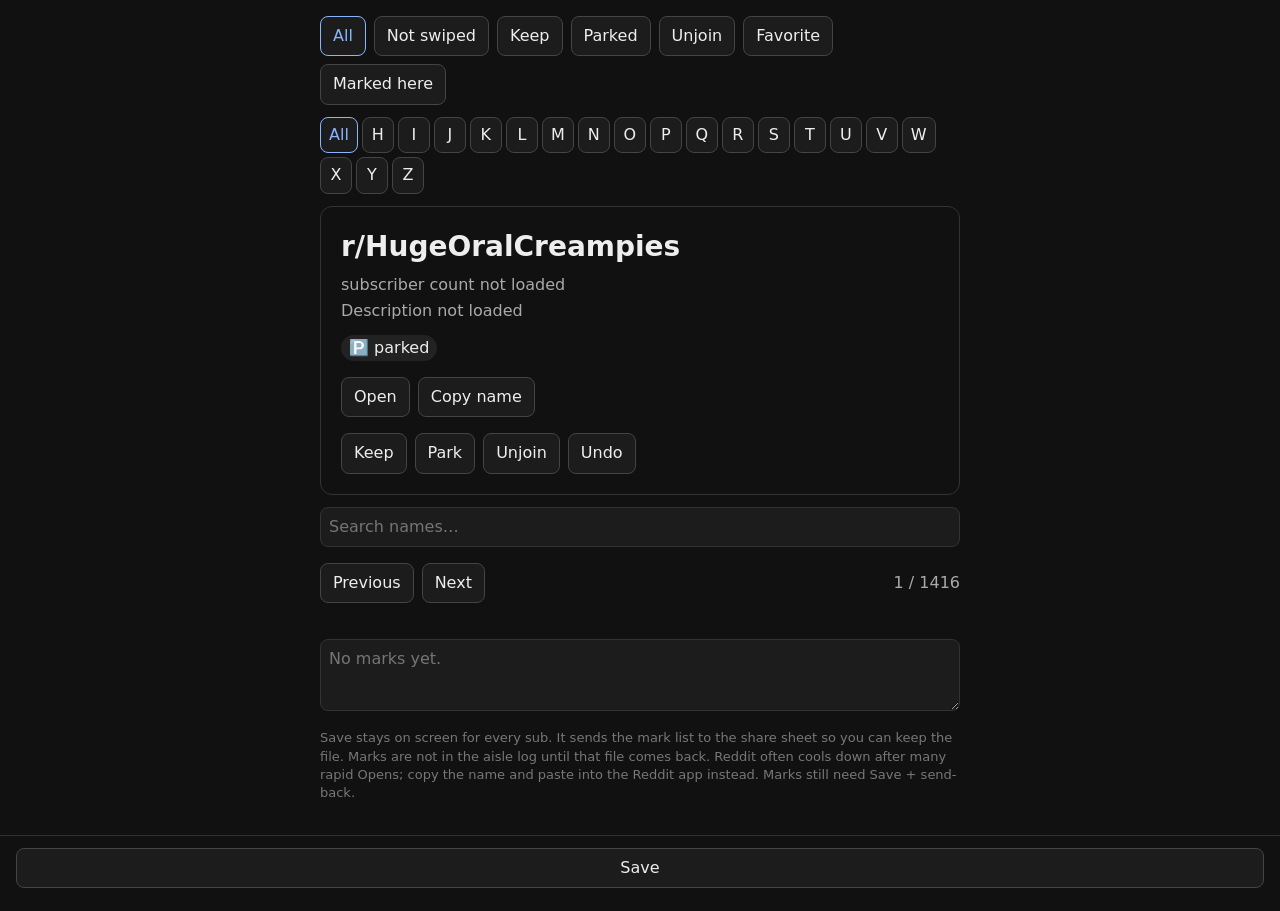
<file: index.html>
<!DOCTYPE html>
<html lang="en">
<head>
<meta charset="utf-8">
<meta name="viewport" content="width=device-width, initial-scale=1">
<title>Joined sub clicker</title>
<style>
  :root { color-scheme: dark; }
  body { margin: 0; font: 16px/1.4 system-ui, sans-serif; background: #111; color: #eee; }
  main { max-width: 640px; margin: 0 auto; padding: 16px 16px 96px; }
  .top, .actions, .nav, .marks { display: flex; gap: 8px; flex-wrap: wrap; align-items: center; }
  .top { margin-bottom: 12px; }
  button, a.btn { font: inherit; border: 1px solid #444; background: #1c1c1c; color: inherit; border-radius: 8px; padding: 8px 12px; text-decoration: none; cursor: pointer; }
  button.on { border-color: #8ab4ff; color: #8ab4ff; }
  .letter-bar { display: flex; gap: 4px; flex-wrap: wrap; margin-bottom: 12px; }
  .letter-bar button { padding: 6px 8px; min-width: 2em; }
  .card { border: 1px solid #333; border-radius: 12px; padding: 20px; min-height: 220px; }
  h1 { font-size: 28px; margin: 0 0 8px; word-break: break-word; }
  .meta { color: #aaa; margin: 0 0 4px; }
  .badge { display: inline-block; margin-top: 8px; padding: 2px 8px; border-radius: 999px; background: #222; }
  .actions, .marks { margin-top: 16px; }
  .nav { margin-top: 16px; }
  .count { margin-left: auto; color: #aaa; }
  textarea, #search { width: 100%; box-sizing: border-box; margin-top: 12px; background: #1c1c1c; color: inherit; border: 1px solid #333; border-radius: 8px; padding: 8px; font: inherit; }
  textarea { min-height: 72px; }
  #search { margin-top: 12px; }
  .hint { color: #777; font-size: 13px; margin-top: 12px; }
  .savebar { position: fixed; left: 0; right: 0; bottom: 0; display: flex; gap: 8px; padding: 12px 16px calc(12px + env(safe-area-inset-bottom)); background: #111; border-top: 1px solid #333; }
  .savebar button { flex: 1; }
  #status { color: #8ab4ff; font-size: 13px; min-height: 1.2em; margin: 8px 0 0; }
</style>
</head>
<body>
<main>
  <div class="top" id="filters"></div>
  <div class="letter-bar" id="letters"></div>
  <div class="card" id="card"></div>
  <input type="search" id="search" placeholder="Search names…" autocomplete="off" spellcheck="false">
  <div class="nav">
    <button id="prev" type="button">Previous</button>
    <button id="next" type="button">Next</button>
    <span class="count" id="count"></span>
  </div>
  <p id="status"></p>
  <textarea id="out" readonly placeholder="No marks yet."></textarea>
  <p class="hint">Save stays on screen for every sub. It sends the mark list to the share sheet so you can keep the file. Marks are not in the aisle log until that file comes back. Reddit often cools down after many rapid Opens; copy the name and paste into the Reddit app instead. Marks still need Save + send-back.</p>
</main>
<div class="savebar">
  <button id="save" type="button">Save</button>
</div>
<script>
const SUBS = [{"name":"HugeOralCreampies","subscribers":"","low":false,"action":"parked"},{"name":"Humongousaurustits","subscribers":"601372","low":false,"action":"parked"},{"name":"HumongousChests","subscribers":"","low":false,"action":"parked"},{"name":"Humpingpillow","subscribers":"","low":false,"action":"parked"},{"name":"HungryButts","subscribers":"773217","low":false,"action":"parked"},{"name":"Hydrobation","subscribers":"7337","low":true,"action":"parked"},{"name":"hydroerotic","subscribers":"57471","low":false,"action":"parked"},{"name":"hypersexuality","subscribers":"11177","low":false,"action":"parked"},{"name":"ICanSeeYourNipples","subscribers":"","low":false,"action":"parked"},{"name":"ignore_my_pussy","subscribers":"","low":false,"action":"parked"},{"name":"igotmypregnancyboobs","subscribers":"8051","low":true,"action":"parked"},{"name":"Ilovebigbutts","subscribers":"","low":false,"action":"parked"},{"name":"impatient_carnation","subscribers":"","low":false,"action":"parked"},{"name":"ImReal","subscribers":"5888","low":true,"action":"parked"},{"name":"IndianGoddess","subscribers":"33379","low":false,"action":"parked"},{"name":"IndiansGoneWild","subscribers":"975894","low":false,"action":"parked"},{"name":"Innie","subscribers":"740772","low":false,"action":"parked"},{"name":"inniepenetration","subscribers":"184605","low":false,"action":"parked"},{"name":"inniepussygirls","subscribers":"","low":false,"action":"parked"},{"name":"InnocentlyNaughty","subscribers":"758937","low":false,"action":"parked"},{"name":"InPublic","subscribers":"","low":false,"action":"parked"},{"name":"ItsAlmostPorn","subscribers":"","low":false,"action":"parked"},{"name":"ItsHerAsshole","subscribers":"","low":false,"action":"parked"},{"name":"iwanttobeher","subscribers":"","low":false,"action":"parked"},{"name":"JackOffToPlayboy","subscribers":"","low":false,"action":"parked"},{"name":"jilledfrombehind","subscribers":"","low":false,"action":"parked"},{"name":"jillingwhilewatching","subscribers":"","low":false,"action":"parked"},{"name":"JizzedToThis","subscribers":"","low":false,"action":"parked"},{"name":"JOI_femdom","subscribers":"","low":false,"action":"parked"},{"name":"Joymii","subscribers":"","low":false,"action":"parked"},{"name":"JuicyMommy","subscribers":"","low":false,"action":"parked"},{"name":"justbarebreasts","subscribers":"","low":false,"action":"parked"},{"name":"JustFriendsHavingFun","subscribers":"","low":false,"action":"parked"},{"name":"JustMommy","subscribers":"","low":false,"action":"parked"},{"name":"JustWaxed","subscribers":"","low":false,"action":"parked"},{"name":"kingtreatment","subscribers":"","low":false,"action":"parked"},{"name":"KinkTown","subscribers":"","low":false,"action":"parked"},{"name":"kinkyteachers","subscribers":"","low":false,"action":"parked"},{"name":"KissAndRide","subscribers":"","low":false,"action":"parked"},{"name":"KurwaSuka","subscribers":"","low":false,"action":"parked"},{"name":"LabiaDangling","subscribers":"","low":false,"action":"parked"},{"name":"LactatingMoms","subscribers":"","low":false,"action":"parked"},{"name":"lactation","subscribers":"","low":false,"action":"parked"},{"name":"LactationGW","subscribers":"","low":false,"action":"parked"},{"name":"Lactationmoms","subscribers":"","low":false,"action":"parked"},{"name":"lactationstation","subscribers":"","low":false,"action":"parked"},{"name":"LandingStripNSFW","subscribers":"","low":false,"action":"parked"},{"name":"largemilkers","subscribers":"","low":false,"action":"parked"},{"name":"Largenaturaltits","subscribers":"","low":false,"action":"parked"},{"name":"latinas","subscribers":"","low":false,"action":"parked"},{"name":"LatinasGW","subscribers":"","low":false,"action":"parked"},{"name":"LayDownTitties","subscribers":"","low":false,"action":"parked"},{"name":"Leggings_Gone_Wild","subscribers":"","low":false,"action":"parked"},{"name":"leggings_haven","subscribers":"","low":false,"action":"parked"},{"name":"legs","subscribers":"","low":false,"action":"parked"},{"name":"Legs_up","subscribers":"","low":false,"action":"parked"},{"name":"LegsUpPantsDown","subscribers":"","low":false,"action":"parked"},{"name":"LeopardPrintGW","subscribers":"","low":false,"action":"parked"},{"name":"leotards","subscribers":"","low":false,"action":"parked"},{"name":"lesbianOral","subscribers":"","low":false,"action":"parked"},{"name":"lesbians","subscribers":"","low":false,"action":"parked"},{"name":"LetBoysBeManipulated","subscribers":"","low":false,"action":"parked"},{"name":"Letsseethemboobs","subscribers":"","low":false,"action":"parked"},{"name":"LetsSeeYourBoobsInBra","subscribers":"","low":false,"action":"parked"},{"name":"lightskinbeauties","subscribers":"","low":false,"action":"parked"},{"name":"LingerieGW","subscribers":"","low":false,"action":"parked"},{"name":"LingerieMILFS","subscribers":"","low":false,"action":"parked"},{"name":"LingeriePlus","subscribers":"","low":false,"action":"parked"},{"name":"LongNipples","subscribers":"","low":false,"action":"parked"},{"name":"LongSaggyTits","subscribers":"","low":false,"action":"parked"},{"name":"longthicknipples","subscribers":"","low":false,"action":"parked"},{"name":"LookingButDontTouch","subscribers":"","low":false,"action":"parked"},{"name":"LooseBootyCity","subscribers":"","low":false,"action":"parked"},{"name":"looseclothing","subscribers":"","low":false,"action":"parked"},{"name":"LostBetsVids","subscribers":"","low":false,"action":"parked"},{"name":"LoveAnal","subscribers":"","low":false,"action":"parked"},{"name":"LoveBBWs","subscribers":"","low":false,"action":"parked"},{"name":"lovehandles","subscribers":"","low":false,"action":"parked"},{"name":"LoveSensualMassage","subscribers":"","low":false,"action":"parked"},{"name":"LuckyCameraman","subscribers":"","low":false,"action":"parked"},{"name":"MassageSexPorn","subscribers":"","low":false,"action":"parked"},{"name":"MassageTableNSFW","subscribers":"","low":false,"action":"parked"},{"name":"MassiveRack","subscribers":"","low":false,"action":"parked"},{"name":"massivetits","subscribers":"","low":false,"action":"parked"},{"name":"MassiveTitsnAss","subscribers":"","low":false,"action":"parked"},{"name":"masturbating4u","subscribers":"","low":false,"action":"parked"},{"name":"MasturbatingQueens","subscribers":"","low":false,"action":"parked"},{"name":"masturbation","subscribers":"","low":false,"action":"parked"},{"name":"MasturbationGoneWild","subscribers":"","low":false,"action":"parked"},{"name":"MatureCocksuckers","subscribers":"","low":false,"action":"parked"},{"name":"MatureGodessess","subscribers":"","low":false,"action":"parked"},{"name":"maturemilf","subscribers":"","low":false,"action":"parked"},{"name":"maturemompics","subscribers":"","low":false,"action":"parked"},{"name":"MeatyVaginas","subscribers":"","low":false,"action":"parked"},{"name":"MelaninButtholes","subscribers":"","low":false,"action":"parked"},{"name":"MelonFelons","subscribers":"","low":false,"action":"parked"},{"name":"MenSuckingBigTits","subscribers":"","low":false,"action":"parked"},{"name":"MicroBikiniBaddies","subscribers":"","low":false,"action":"parked"},{"name":"MiddleEasternersGW","subscribers":"","low":false,"action":"parked"},{"name":"midriff","subscribers":"","low":false,"action":"parked"},{"name":"midsizewomen","subscribers":"","low":false,"action":"parked"},{"name":"Midwest_Freaks","subscribers":"","low":false,"action":"parked"},{"name":"MilfAsses","subscribers":"5288","low":true,"action":"parked"},{"name":"milfbod","subscribers":"","low":false,"action":"parked"},{"name":"MilfBody","subscribers":"1","low":true,"action":"parked"},{"name":"Milfbootys","subscribers":"1545","low":true,"action":"parked"},{"name":"MilfBras","subscribers":"","low":false,"action":"parked"},{"name":"milfcumsluts","subscribers":"429843","low":false,"action":"parked"},{"name":"milfdilfplayground","subscribers":"","low":false,"action":"parked"},{"name":"Milfhangers","subscribers":"3722","low":true,"action":"parked"},{"name":"Milfie","subscribers":"663053","low":false,"action":"parked"},{"name":"MilfLovers_NSFW","subscribers":"","low":false,"action":"parked"},{"name":"MilfPawg","subscribers":"124740","low":false,"action":"parked"},{"name":"milfs_are_wild","subscribers":"","low":false,"action":"parked"},{"name":"Milfs_Fucking","subscribers":"","low":false,"action":"parked"},{"name":"milfs_gw","subscribers":"","low":false,"action":"parked"},{"name":"MilfsBooty","subscribers":"","low":false,"action":"parked"},{"name":"milfspanties","subscribers":"","low":false,"action":"parked"},{"name":"MilfsSluts","subscribers":"","low":false,"action":"parked"},{"name":"Milfy_Melons","subscribers":"","low":false,"action":"parked"},{"name":"MilkingDairyFarm","subscribers":"583","low":true,"action":"parked"},{"name":"MissionaryOnly","subscribers":"","low":false,"action":"parked"},{"name":"MissionarySoles","subscribers":"216772","low":false,"action":"parked"},{"name":"MixedAfterDark","subscribers":"","low":false,"action":"parked"},{"name":"MixedRaceGirls","subscribers":"436391","low":false,"action":"parked"},{"name":"mmgirls","subscribers":"259178","low":false,"action":"parked"},{"name":"Mom_Bod","subscribers":"","low":false,"action":"parked"},{"name":"mombod","subscribers":"764516","low":false,"action":"parked"},{"name":"MomBodNextdoor","subscribers":"","low":false,"action":"parked"},{"name":"MombodNSFW","subscribers":"","low":false,"action":"parked"},{"name":"mombody_","subscribers":"","low":false,"action":"parked"},{"name":"Mommy_tits","subscribers":"397292","low":false,"action":"parked"},{"name":"Mommybush","subscribers":"","low":false,"action":"parked"},{"name":"mommydom","subscribers":"176545","low":false,"action":"parked"},{"name":"MommyDomToAFemboy","subscribers":"","low":false,"action":"parked"},{"name":"mommygonewild","subscribers":"1167","low":true,"action":"parked"},{"name":"MommyMaterial","subscribers":"4113","low":true,"action":""},{"name":"MommysGotBoobs","subscribers":"","low":false,"action":""},{"name":"Moms_Gone_Wild","subscribers":"","low":false,"action":""},{"name":"Moms_In_Thongs","subscribers":"","low":false,"action":""},{"name":"moms_wanna_have_fun","subscribers":"","low":false,"action":""},{"name":"MomsBeingHot","subscribers":"","low":false,"action":""},{"name":"MomsGoneMild","subscribers":"118254","low":false,"action":""},{"name":"momsgonewild","subscribers":"394099","low":false,"action":""},{"name":"MomsMilfsMaturesGilfs","subscribers":"","low":false,"action":""},{"name":"MonsterNipples","subscribers":"","low":false,"action":""},{"name":"Mooning","subscribers":"137756","low":false,"action":""},{"name":"MoundofVenus","subscribers":"288569","low":false,"action":""},{"name":"musclebarbies","subscribers":"1552","low":true,"action":""},{"name":"MuscleWorship","subscribers":"160321","low":false,"action":""},{"name":"MustBeMyBirthday","subscribers":"","low":false,"action":""},{"name":"mycleavage","subscribers":"225699","low":false,"action":""},{"name":"MyCleavageSFW","subscribers":"","low":false,"action":""},{"name":"Naked","subscribers":"165162","low":false,"action":""},{"name":"NakedAdventures","subscribers":"410113","low":false,"action":""},{"name":"NakedButNotAfraid","subscribers":"18222","low":false,"action":""},{"name":"nakedinthekitchen","subscribers":"54643","low":false,"action":""},{"name":"NakedOnStage","subscribers":"170206","low":false,"action":""},{"name":"NakedProgress","subscribers":"56218","low":false,"action":""},{"name":"NakedTwerking","subscribers":"103337","low":false,"action":""},{"name":"NakedUK","subscribers":"34622","low":false,"action":""},{"name":"NakedYoga","subscribers":"165091","low":false,"action":""},{"name":"nativeamericanbabes","subscribers":"","low":false,"action":""},{"name":"natrualracks","subscribers":"","low":false,"action":""},{"name":"NaturalBabes","subscribers":"60083","low":false,"action":""},{"name":"NaturalBoobs","subscribers":"51565","low":false,"action":""},{"name":"NaturalCurves","subscribers":"40554","low":false,"action":""},{"name":"Naturalgirls","subscribers":"86074","low":false,"action":""},{"name":"NaturalMILF","subscribers":"","low":false,"action":""},{"name":"naturaltitties","subscribers":"1131098","low":false,"action":""},{"name":"naughtiestsweeties","subscribers":"","low":false,"action":""},{"name":"Naughty_Nurses_NSFW","subscribers":"","low":false,"action":""},{"name":"Naughty_Teachers_NSFW","subscribers":"","low":false,"action":""},{"name":"NaughtyAndNatural","subscribers":"","low":false,"action":""},{"name":"naughtychicks","subscribers":"721298","low":false,"action":""},{"name":"naughtyfromneglect","subscribers":"119080","low":false,"action":""},{"name":"NaughtyGamerGirls","subscribers":"","low":false,"action":""},{"name":"naughtyinpublic","subscribers":"338031","low":false,"action":""},{"name":"naughtyinthecar","subscribers":"","low":false,"action":""},{"name":"NaughtyMomsGoneWild","subscribers":"","low":false,"action":""},{"name":"NaughtyPassengers","subscribers":"","low":false,"action":""},{"name":"NaughtyRealGirls","subscribers":"11506","low":false,"action":""},{"name":"naughtyteacherselfies","subscribers":"","low":false,"action":""},{"name":"NaughtyWives","subscribers":"1128457","low":false,"action":""},{"name":"Needyassholes","subscribers":"","low":false,"action":""},{"name":"needyboobs","subscribers":"","low":false,"action":""},{"name":"needypussy","subscribers":"","low":false,"action":""},{"name":"needysluts","subscribers":"615931","low":false,"action":""},{"name":"neighborhoodmilf","subscribers":"216993","low":false,"action":""},{"name":"NerdyGoneWild","subscribers":"211817","low":false,"action":""},{"name":"NiftyTits","subscribers":"","low":false,"action":""},{"name":"nippleclamp","subscribers":"98690","low":false,"action":""},{"name":"nipplejobs","subscribers":"","low":false,"action":""},{"name":"nippleplayandpinching","subscribers":"","low":false,"action":""},{"name":"nippleplayxxx","subscribers":"","low":false,"action":""},{"name":"Nipples","subscribers":"783313","low":false,"action":""},{"name":"nipplesbeforeandafter","subscribers":"56676","low":false,"action":""},{"name":"NippleSlicer","subscribers":"","low":false,"action":""},{"name":"NippleSuction","subscribers":"30993","low":false,"action":""},{"name":"Nipslips_NSFW","subscribers":"","low":false,"action":""},{"name":"NipslipsWorld","subscribers":"","low":false,"action":""},{"name":"NipsUnderClothing","subscribers":"","low":false,"action":""},{"name":"nobra","subscribers":"176303","low":false,"action":""},{"name":"Nofans","subscribers":"474330","low":false,"action":""},{"name":"NoFansAllowed","subscribers":"","low":false,"action":""},{"name":"NoFansCouples","subscribers":"5006","low":true,"action":""},{"name":"NonBinaryNSFW","subscribers":"1004","low":true,"action":""},{"name":"nopanties","subscribers":"229605","low":false,"action":""},{"name":"nopullingout","subscribers":"76578","low":false,"action":""},{"name":"NormalizeNaked","subscribers":"","low":false,"action":""},{"name":"normalnudes","subscribers":"749963","low":false,"action":""},{"name":"Normalnudesgonewild","subscribers":"169561","low":false,"action":""},{"name":"NoRules","subscribers":"142878","low":false,"action":""},{"name":"NostalgiaCelebsNudes","subscribers":"717","low":true,"action":""},{"name":"NoStupidQuestions","subscribers":"4181365","low":false,"action":""},{"name":"NotADildo","subscribers":"","low":false,"action":""},{"name":"notanline","subscribers":"","low":false,"action":""},{"name":"nsfw","subscribers":"4266264","low":false,"action":""},{"name":"NSFW411","subscribers":"1143701","low":false,"action":""},{"name":"Nsfw_Amateurs","subscribers":"579493","low":false,"action":""},{"name":"NSFW_CHANGING_ROOMS","subscribers":"","low":false,"action":""},{"name":"NSFW_GIF","subscribers":"2914543","low":false,"action":""},{"name":"nsfw_gifs","subscribers":"2004664","low":false,"action":""},{"name":"NSFW_Hardbodies","subscribers":"288358","low":false,"action":""},{"name":"NSFW_HTML5","subscribers":"405492","low":false,"action":""},{"name":"NSFW_love","subscribers":"119","low":true,"action":""},{"name":"NSFW_Outdoors","subscribers":"177879","low":false,"action":""},{"name":"NSFW_Plowcam","subscribers":"521018","low":false,"action":""},{"name":"NSFW_Wallpapers","subscribers":"59437","low":false,"action":""},{"name":"NSFW_Wife_Butt","subscribers":"","low":false,"action":""},{"name":"NSFWBraids","subscribers":"78364","low":false,"action":""},{"name":"nsfwcosplay","subscribers":"1391081","low":false,"action":""},{"name":"Nsfwcouplesporn","subscribers":"","low":false,"action":""},{"name":"NSFWfashion","subscribers":"257779","low":false,"action":""},{"name":"nsfwhardcore","subscribers":"2476556","low":false,"action":""},{"name":"NSFWIAMA","subscribers":"254436","low":false,"action":""},{"name":"NSFWMeme","subscribers":"21723","low":false,"action":""},{"name":"nsfwoutfits","subscribers":"529814","low":false,"action":""},{"name":"NSFWskype","subscribers":"73688","low":false,"action":""},{"name":"NSFWTalking","subscribers":"91626","low":false,"action":""},{"name":"NSFWverifiedamateurs","subscribers":"821238","low":false,"action":""},{"name":"NSFWWhileatWork","subscribers":"","low":false,"action":""},{"name":"nude_beach_gonewild","subscribers":"","low":false,"action":""},{"name":"Nude_Selfie","subscribers":"2227916","low":false,"action":""},{"name":"NudeBeach","subscribers":"136666","low":false,"action":""},{"name":"NudeBeach_freaks","subscribers":"3449","low":true,"action":""},{"name":"NudeCelebsOnly","subscribers":"718578","low":false,"action":""},{"name":"NudeCutie","subscribers":"27457","low":false,"action":""},{"name":"NudeGirlsHub","subscribers":"","low":false,"action":""},{"name":"Nudes","subscribers":"2199465","low":false,"action":""},{"name":"nudetwerk","subscribers":"79603","low":false,"action":""},{"name":"nudewithmycup","subscribers":"","low":false,"action":""},{"name":"nudist_beach","subscribers":"112563","low":false,"action":""},{"name":"nudist_exhibitionist","subscribers":"","low":false,"action":""},{"name":"nursingbras","subscribers":"2562","low":true,"action":""},{"name":"ObsessedWithBalls","subscribers":"","low":false,"action":""},{"name":"obsf","subscribers":"923236","low":false,"action":""},{"name":"OfficeMilf","subscribers":"","low":false,"action":""},{"name":"officeupskirts","subscribers":"","low":false,"action":""},{"name":"ohiogonewild","subscribers":"25576","low":false,"action":""},{"name":"ohiowife","subscribers":"","low":false,"action":""},{"name":"OiledAss","subscribers":"150877","low":false,"action":""},{"name":"Oilporn","subscribers":"510841","low":false,"action":""},{"name":"OldSchoolCoolNSFW","subscribers":"323529","low":false,"action":""},{"name":"oldschoolhot","subscribers":"149034","low":false,"action":""},{"name":"omegleMe","subscribers":"1","low":true,"action":""},{"name":"OMGDYHAB","subscribers":"21648","low":false,"action":""},{"name":"OneDickManyChicks","subscribers":"138812","low":false,"action":""},{"name":"OnePieceFits","subscribers":"534","low":true,"action":""},{"name":"OnePieceSuits","subscribers":"89507","low":false,"action":""},{"name":"onlyfans_moms","subscribers":"621","low":true,"action":""},{"name":"onlyfansalt","subscribers":"6276","low":true,"action":""},{"name":"OnlyFansBusty","subscribers":"414850","low":false,"action":""},{"name":"OnlyNaturalBoobs","subscribers":"","low":false,"action":""},{"name":"onmww","subscribers":"72976","low":false,"action":""},{"name":"OnOff","subscribers":"1745801","low":false,"action":""},{"name":"onoffcollages","subscribers":"144435","low":false,"action":""},{"name":"OpenShirt","subscribers":"80752","low":false,"action":""},{"name":"OralVoyeur","subscribers":"","low":false,"action":""},{"name":"orgasmcontrol","subscribers":"356432","low":false,"action":""},{"name":"orgasmiccontractions","subscribers":"395656","low":false,"action":""},{"name":"Orgasms","subscribers":"967559","low":false,"action":""},{"name":"orgasmwithcockinmouth","subscribers":"","low":false,"action":""},{"name":"OutdoorBondage","subscribers":"60403","low":false,"action":""},{"name":"outdoorgirls","subscribers":"1349","low":true,"action":""},{"name":"OutdoorRecreation","subscribers":"742224","low":false,"action":""},{"name":"outdoorshower","subscribers":"11299","low":false,"action":""},{"name":"OutdoorWhores","subscribers":"","low":false,"action":""},{"name":"outercourse","subscribers":"498015","low":false,"action":""},{"name":"OutfitOfTheDayNSFW","subscribers":"","low":false,"action":""},{"name":"OvalNipples","subscribers":"50860","low":false,"action":""},{"name":"Overflowing_boobs","subscribers":"","low":false,"action":""},{"name":"paag","subscribers":"1273668","low":false,"action":""},{"name":"pale_girls","subscribers":"31710","low":false,"action":""},{"name":"palegirls","subscribers":"1300331","low":false,"action":""},{"name":"PandoraGoneWild","subscribers":"","low":false,"action":""},{"name":"PantiesDownTeasing","subscribers":"","low":false,"action":""},{"name":"pantiesexposed","subscribers":"","low":false,"action":""},{"name":"PantiesReveal","subscribers":"","low":false,"action":""},{"name":"panty_lines","subscribers":"2624","low":true,"action":""},{"name":"PantyPeel","subscribers":"472920","low":false,"action":""},{"name":"pantyspreads","subscribers":"","low":false,"action":""},{"name":"PantyTryOnHauls","subscribers":"","low":false,"action":""},{"name":"PartyGirlsGW","subscribers":"","low":false,"action":""},{"name":"PartySexPorn","subscribers":"","low":false,"action":""},{"name":"passionx","subscribers":"419704","low":false,"action":""},{"name":"pastthepop","subscribers":"","low":false,"action":""},{"name":"pawg","subscribers":"1939598","low":false,"action":""},{"name":"PAWG_bbw_booty","subscribers":"","low":false,"action":""},{"name":"Pawgie","subscribers":"","low":false,"action":""},{"name":"PawgLove","subscribers":"322130","low":false,"action":""},{"name":"PawgRiding","subscribers":"381926","low":false,"action":""},{"name":"PAWGtastic","subscribers":"317852","low":false,"action":""},{"name":"peachfuzz","subscribers":"110478","low":false,"action":""},{"name":"Penetration_gifs","subscribers":"146963","low":false,"action":""},{"name":"PepperoniNips","subscribers":"9419","low":true,"action":""},{"name":"Perfect_Curves","subscribers":"","low":false,"action":""},{"name":"PerfectAssBounce","subscribers":"","low":false,"action":""},{"name":"PerfectBody","subscribers":"698994","low":false,"action":""},{"name":"PerfectPussy","subscribers":"65124","low":false,"action":""},{"name":"PerfectTits","subscribers":"155819","low":false,"action":""},{"name":"Perky","subscribers":"188155","low":false,"action":""},{"name":"PerkyButts","subscribers":"88422","low":false,"action":""},{"name":"PerkyChubby","subscribers":"280514","low":false,"action":""},{"name":"PervyAndCurvy","subscribers":"","low":false,"action":""},{"name":"petite","subscribers":"774658","low":false,"action":""},{"name":"PetiteGoneWild","subscribers":"2409385","low":false,"action":""},{"name":"petplay","subscribers":"227532","low":false,"action":""},{"name":"PhatassAmateur","subscribers":"","low":false,"action":""},{"name":"Phatassblackgirlz","subscribers":"","low":false,"action":""},{"name":"Phatasswhitegirls","subscribers":"","low":false,"action":""},{"name":"phatcoochie","subscribers":"","low":false,"action":""},{"name":"phatpussy","subscribers":"253545","low":false,"action":""},{"name":"PheromoneGirls","subscribers":"","low":false,"action":""},{"name":"phgonewild","subscribers":"317477","low":false,"action":""},{"name":"Pickles_place","subscribers":"","low":false,"action":""},{"name":"piercednipples","subscribers":"335168","low":false,"action":""},{"name":"PiercedNSFW","subscribers":"502220","low":false,"action":""},{"name":"pigtails","subscribers":"145809","low":false,"action":""},{"name":"PillowHumping","subscribers":"228446","low":false,"action":""},{"name":"PinkChocolate","subscribers":"175206","low":false,"action":""},{"name":"Piracy","subscribers":"1390208","low":false,"action":""},{"name":"pizzadare","subscribers":"354918","low":false,"action":""},{"name":"PLASTT","subscribers":"804617","low":false,"action":""},{"name":"PlatypusParadox","subscribers":"","low":false,"action":""},{"name":"Playboy","subscribers":"458930","low":false,"action":""},{"name":"Playboy_Gifs","subscribers":"67205","low":false,"action":""},{"name":"Playboy_Models","subscribers":"","low":false,"action":""},{"name":"Playboynaughtybits","subscribers":"11591","low":false,"action":""},{"name":"PlayfulWives","subscribers":"","low":false,"action":""},{"name":"Plowcam_NSFW","subscribers":"9670","low":true,"action":""},{"name":"plump","subscribers":"","low":false,"action":""},{"name":"plussizedhotwives2","subscribers":"13998","low":false,"action":""},{"name":"PlusSizePantylovers","subscribers":"128842","low":false,"action":""},{"name":"pokies","subscribers":"470564","low":false,"action":""},{"name":"PoolJetMasturbation","subscribers":"","low":false,"action":""},{"name":"porn","subscribers":"3458598","low":false,"action":""},{"name":"porn_gifs","subscribers":"905055","low":false,"action":""},{"name":"PornGenerators","subscribers":"","low":false,"action":""},{"name":"Pornhub","subscribers":"514841","low":false,"action":""},{"name":"pornID","subscribers":"1606033","low":false,"action":""},{"name":"porninfifteenseconds","subscribers":"1831840","low":false,"action":""},{"name":"PornJuice","subscribers":"","low":false,"action":""},{"name":"PornMags","subscribers":"","low":false,"action":""},{"name":"PornoBehindTheScenes","subscribers":"20678","low":false,"action":""},{"name":"PornStarletHQ","subscribers":"576354","low":false,"action":""},{"name":"Povfuckin","subscribers":"","low":false,"action":""},{"name":"POVPornVids","subscribers":"229971","low":false,"action":""},{"name":"PovRide","subscribers":"1745","low":true,"action":""},{"name":"POVSUCK","subscribers":"","low":false,"action":""},{"name":"PreggoPorn","subscribers":"629935","low":false,"action":""},{"name":"pregnantgonewild","subscribers":"312310","low":false,"action":""},{"name":"pregnantporn","subscribers":"330310","low":false,"action":""},{"name":"PregnantTitsGW","subscribers":"","low":false,"action":""},{"name":"PremiumCheeks","subscribers":"483637","low":false,"action":""},{"name":"prettyaltgirls","subscribers":"581815","low":false,"action":""},{"name":"PrettyGirls","subscribers":"415341","low":false,"action":""},{"name":"PrettyPinkMuffn","subscribers":"","low":false,"action":""},{"name":"PrettyPokies","subscribers":"","low":false,"action":""},{"name":"pronebone","subscribers":"689347","low":false,"action":""},{"name":"pronepawgs","subscribers":"","low":false,"action":""},{"name":"ProudHubbiesLounge","subscribers":"","low":false,"action":""},{"name":"public","subscribers":"1030743","low":false,"action":""},{"name":"public_gw","subscribers":"","low":false,"action":""},{"name":"PublicBlowjobs","subscribers":"","low":false,"action":""},{"name":"publicdare","subscribers":"","low":false,"action":""},{"name":"PublicDisplay","subscribers":"","low":false,"action":""},{"name":"PublicFetish","subscribers":"","low":false,"action":""},{"name":"PublicFlashes","subscribers":"","low":false,"action":""},{"name":"PublicFlashing","subscribers":"","low":false,"action":""},{"name":"PublicFlashingNSFW","subscribers":"","low":false,"action":""},{"name":"PublicFuckTube","subscribers":"","low":false,"action":""},{"name":"PublicGymGW","subscribers":"","low":false,"action":""},{"name":"PUBLICNUDITY","subscribers":"","low":false,"action":""},{"name":"publicplug","subscribers":"","low":false,"action":""},{"name":"publicreminders","subscribers":"","low":false,"action":""},{"name":"Publicsex","subscribers":"","low":false,"action":""},{"name":"PublicSexPorn","subscribers":"","low":false,"action":""},{"name":"PublicSlutwear","subscribers":"","low":false,"action":""},{"name":"PublicTease","subscribers":"","low":false,"action":""},{"name":"PublicUnderBoob","subscribers":"","low":false,"action":""},{"name":"Puffies","subscribers":"","low":false,"action":""},{"name":"PulsatingFetish","subscribers":"","low":false,"action":""},{"name":"pumpedpussy","subscribers":"","low":false,"action":""},{"name":"PunkGirls","subscribers":"","low":false,"action":""},{"name":"Pushing","subscribers":"","low":false,"action":""},{"name":"pushupbras","subscribers":"","low":false,"action":""},{"name":"pussy","subscribers":"","low":false,"action":""},{"name":"Pussy_Perfection","subscribers":"","low":false,"action":""},{"name":"Pussy_Selfies","subscribers":"","low":false,"action":""},{"name":"PussyFlashing","subscribers":"","low":false,"action":""},{"name":"pussyisperfect","subscribers":"","low":false,"action":""},{"name":"PussyLipsGrip","subscribers":"","low":false,"action":""},{"name":"PussyMound","subscribers":"","low":false,"action":""},{"name":"PussyPerfectionX","subscribers":"","low":false,"action":""},{"name":"pussypicrequest","subscribers":"","low":false,"action":""},{"name":"pussyrating","subscribers":"","low":false,"action":""},{"name":"pussytitsfrombelow","subscribers":"","low":false,"action":""},{"name":"QarthDress","subscribers":"","low":false,"action":""},{"name":"Queening","subscribers":"","low":false,"action":""},{"name":"quiver","subscribers":"","low":false,"action":""},{"name":"random_acts_of_boobs","subscribers":"","low":false,"action":""},{"name":"Random_Acts_Of_Sex","subscribers":"","low":false,"action":""},{"name":"RandomActsOfBlowJob","subscribers":"","low":false,"action":""},{"name":"RandomActsOfBras","subscribers":"","low":false,"action":""},{"name":"RandomActsOfMuffDive","subscribers":"","low":false,"action":""},{"name":"RandomActsofNursing","subscribers":"","low":false,"action":""},{"name":"rate_my_areolas","subscribers":"","low":false,"action":""},{"name":"rate_my_ass","subscribers":"","low":false,"action":""},{"name":"Rate_My_Nipples","subscribers":"","low":false,"action":""},{"name":"rate_my_tits","subscribers":"","low":false,"action":""},{"name":"Rate_My_Wife_","subscribers":"","low":false,"action":""},{"name":"RateMyAss","subscribers":"","low":false,"action":""},{"name":"RateMyAss_","subscribers":"","low":false,"action":""},{"name":"ratemyboobs","subscribers":"","low":false,"action":""},{"name":"RateMyNudeBody","subscribers":"","low":false,"action":""},{"name":"Ratemypussy","subscribers":"","low":false,"action":""},{"name":"RateMyRack","subscribers":"","low":false,"action":""},{"name":"ratemytease","subscribers":"","low":false,"action":""},{"name":"RateMyTitsOutOfTen","subscribers":"","low":false,"action":""},{"name":"ravebooty","subscribers":"","low":false,"action":""},{"name":"ravenhaired","subscribers":"","low":false,"action":""},{"name":"RaveNSFW","subscribers":"","low":false,"action":""},{"name":"real_wives_of_reddit","subscribers":"","low":false,"action":""},{"name":"RealAhegao","subscribers":"","low":false,"action":""},{"name":"Realamateurfucking","subscribers":"","low":false,"action":""},{"name":"RealAmateursGoneWild","subscribers":"","low":false,"action":""},{"name":"realcollegesextapes","subscribers":"","low":false,"action":""},{"name":"RealFucking","subscribers":"","low":false,"action":""},{"name":"RealGirls","subscribers":"","low":false,"action":""},{"name":"RealGirlsCameltoe","subscribers":"","low":false,"action":""},{"name":"realgirlsswimsuit","subscribers":"","low":false,"action":""},{"name":"realHomemade","subscribers":"","low":false,"action":""},{"name":"RealHomePorn","subscribers":"","low":false,"action":""},{"name":"RealJilling","subscribers":"","low":false,"action":""},{"name":"realmilf","subscribers":"","low":false,"action":""},{"name":"RealMILFs_Amateurs","subscribers":"","low":false,"action":""},{"name":"realmoms","subscribers":"","low":false,"action":""},{"name":"realmomsgonewild","subscribers":"","low":false,"action":""},{"name":"RealPublicNudity","subscribers":"","low":false,"action":""},{"name":"RealPussyEating","subscribers":"","low":false,"action":""},{"name":"realsexporn","subscribers":"","low":false,"action":""},{"name":"rearpussy","subscribers":"","low":false,"action":""},{"name":"RedGIFsAmateur","subscribers":"","low":false,"action":""},{"name":"RedGIFsAnal","subscribers":"","low":false,"action":""},{"name":"RedGIFsOral","subscribers":"","low":false,"action":""},{"name":"RedheadGifs","subscribers":"","low":false,"action":""},{"name":"RedheadLovers","subscribers":"","low":false,"action":""},{"name":"RedheadMILFs","subscribers":"","low":false,"action":""},{"name":"redheads","subscribers":"","low":false,"action":""},{"name":"RedheadsPorn","subscribers":"","low":false,"action":""},{"name":"redlingerie","subscribers":"","low":false,"action":""},{"name":"Retail_flashing","subscribers":"","low":false,"action":""},{"name":"Retrofap","subscribers":"","low":false,"action":""},{"name":"RetrousseTits","subscribers":"","low":false,"action":""},{"name":"Revealing_NSFW","subscribers":"","low":false,"action":""},{"name":"riding_queens","subscribers":"","low":false,"action":""},{"name":"ridingxxx","subscribers":"","low":false,"action":""},{"name":"rimfinger","subscribers":"","low":false,"action":""},{"name":"rimjob","subscribers":"","low":false,"action":""},{"name":"rimming_NSFW","subscribers":"","low":false,"action":""},{"name":"RippedLowerGarments","subscribers":"","low":false,"action":""},{"name":"RiskyPorn","subscribers":"","low":false,"action":""},{"name":"RisquePhoto","subscribers":"","low":false,"action":""},{"name":"RiverWives","subscribers":"","low":false,"action":""},{"name":"RoughPorn","subscribers":"","low":false,"action":""},{"name":"RoyalTreatment","subscribers":"","low":false,"action":""},{"name":"RubbingHerPussy","subscribers":"","low":false,"action":""},{"name":"RugsOnly","subscribers":"","low":false,"action":""},{"name":"Saggy","subscribers":"","low":false,"action":""},{"name":"SaggyBoobsNSFW","subscribers":"","low":false,"action":""},{"name":"SaggyMilfTits","subscribers":"","low":false,"action":""},{"name":"Saggynaturals","subscribers":"","low":false,"action":""},{"name":"Saggytit","subscribers":"","low":false,"action":""},{"name":"saggytitslovers","subscribers":"","low":false,"action":""},{"name":"SceneGirls","subscribers":"146890","low":false,"action":""},{"name":"scrubsgonewild","subscribers":"530827","low":false,"action":""},{"name":"sdnsfw","subscribers":"311","low":true,"action":""},{"name":"Secretary","subscribers":"136429","low":false,"action":""},{"name":"seethru","subscribers":"559068","low":false,"action":""},{"name":"SeeThruTops","subscribers":"","low":false,"action":""},{"name":"selfpix","subscribers":"53935","low":false,"action":""},{"name":"SensualArtwork","subscribers":"","low":false,"action":""},{"name":"SensualCockWorship","subscribers":"210","low":true,"action":""},{"name":"sensualcurves","subscribers":"38686","low":false,"action":""},{"name":"SensualIntimacy","subscribers":"1008","low":true,"action":""},{"name":"sex","subscribers":"2523729","low":false,"action":""},{"name":"sex_lineups","subscribers":"","low":false,"action":""},{"name":"sexiestmilfs","subscribers":"","low":false,"action":""},{"name":"sexinbikinis","subscribers":"","low":false,"action":""},{"name":"sexover30","subscribers":"229391","low":false,"action":""},{"name":"SexShows","subscribers":"37574","low":false,"action":""},{"name":"sexstories","subscribers":"510699","low":false,"action":""},{"name":"SextingRush","subscribers":"","low":false,"action":""},{"name":"sextips","subscribers":"56780","low":false,"action":""},{"name":"sextoy","subscribers":"12321","low":false,"action":""},{"name":"Sextoy101","subscribers":"1087","low":true,"action":""},{"name":"SexToys","subscribers":"253360","low":false,"action":""},{"name":"SexToysCollection","subscribers":"46701","low":false,"action":""},{"name":"SexToysInUse","subscribers":"75104","low":false,"action":""},{"name":"sextoysratings","subscribers":"22271","low":false,"action":""},{"name":"Sextrophies","subscribers":"513841","low":false,"action":""},{"name":"sexualhealth","subscribers":"10501","low":false,"action":""},{"name":"SexWithBigTits","subscribers":"","low":false,"action":""},{"name":"Sexy","subscribers":"462795","low":false,"action":""},{"name":"SexyAssBootyButt","subscribers":"","low":false,"action":""},{"name":"sexyblackfemale","subscribers":"4554","low":true,"action":""},{"name":"SexyButNotPorn","subscribers":"493689","low":false,"action":""},{"name":"SexyFrex","subscribers":"490149","low":false,"action":""},{"name":"sexygirls","subscribers":"445873","low":false,"action":""},{"name":"SexyGirlsInBoots","subscribers":"138351","low":false,"action":""},{"name":"SexyGoosebumps","subscribers":"25617","low":false,"action":""},{"name":"sexyover50","subscribers":"18122","low":false,"action":""},{"name":"sexypineapples","subscribers":"1874","low":true,"action":""},{"name":"shareingsexywife","subscribers":"","low":false,"action":""},{"name":"shareyouramaturewife","subscribers":"","low":false,"action":""},{"name":"shavedpussies","subscribers":"783564","low":false,"action":""},{"name":"SheDoesTheWork","subscribers":"","low":false,"action":""},{"name":"Sheer2Please","subscribers":"","low":false,"action":""},{"name":"sheergirls","subscribers":"","low":false,"action":""},{"name":"SheerSwimsuits","subscribers":"","low":false,"action":""},{"name":"SheFucksHim","subscribers":"1397473","low":false,"action":""},{"name":"SheLikesItRough","subscribers":"1651854","low":false,"action":""},{"name":"SheNeedsCum","subscribers":"","low":false,"action":""},{"name":"shesgonnacum","subscribers":"200813","low":false,"action":""},{"name":"SheSucksHim","subscribers":"","low":false,"action":""},{"name":"shetakestheknot","subscribers":"36087","low":false,"action":""},{"name":"SheTheTruth","subscribers":"","low":false,"action":""},{"name":"ShinyPorn","subscribers":"420135","low":false,"action":""},{"name":"shirtclamming","subscribers":"","low":false,"action":""},{"name":"shoppingbraless","subscribers":"","low":false,"action":""},{"name":"shorthairchicks","subscribers":"479922","low":false,"action":""},{"name":"showerbeer","subscribers":"185437","low":false,"action":""},{"name":"ShowerBeerGoneWild","subscribers":"79073","low":false,"action":""},{"name":"showercoffee","subscribers":"6851","low":true,"action":""},{"name":"showergirls","subscribers":"290521","low":false,"action":""},{"name":"ShowerGW","subscribers":"23733","low":false,"action":""},{"name":"showerwithfriends","subscribers":"","low":false,"action":""},{"name":"ShowingAsshole","subscribers":"","low":false,"action":""},{"name":"showingoffwifey","subscribers":"","low":false,"action":""},{"name":"Showmeyourtanlines","subscribers":"","low":false,"action":""},{"name":"ShowUsYourBoobs","subscribers":"","low":false,"action":""},{"name":"ShyEmbarrassedGirls","subscribers":"","low":false,"action":""},{"name":"sideboob","subscribers":"136135","low":false,"action":""},{"name":"SideLips","subscribers":"195755","low":false,"action":""},{"name":"simps","subscribers":"601265","low":false,"action":""},{"name":"SitOnYourFace","subscribers":"","low":false,"action":""},{"name":"skinnydipping","subscribers":"53730","low":false,"action":""},{"name":"SleepWearGoneWild","subscribers":"","low":false,"action":""},{"name":"slightcellulite","subscribers":"338737","low":false,"action":""},{"name":"slightlychubby","subscribers":"180351","low":false,"action":""},{"name":"SlimThicc","subscribers":"22190","low":false,"action":""},{"name":"SlimThick","subscribers":"953300","low":false,"action":""},{"name":"Slow_ride","subscribers":"2665","low":true,"action":""},{"name":"slowmo_nsfw","subscribers":"18264","low":false,"action":""},{"name":"Slut","subscribers":"2093069","low":false,"action":""},{"name":"slut_MILFs","subscribers":"","low":false,"action":""},{"name":"sluts","subscribers":"388518","low":false,"action":""},{"name":"SlutsInUniforms","subscribers":"","low":false,"action":""},{"name":"Sluttydreams","subscribers":"","low":false,"action":""},{"name":"slutwife","subscribers":"774852","low":false,"action":""},{"name":"smalltitsbigass","subscribers":"624801","low":false,"action":""},{"name":"SmolTiddyGothGF","subscribers":"197062","low":false,"action":""},{"name":"smothering","subscribers":"779","low":true,"action":""},{"name":"SnakeButt","subscribers":"109531","low":false,"action":""},{"name":"SneakyPeeks","subscribers":"","low":false,"action":""},{"name":"SoccerMomsGoneWild","subscribers":"","low":false,"action":""},{"name":"SoccerMomsGW","subscribers":"3477","low":true,"action":""},{"name":"socksgonewild","subscribers":"153434","low":false,"action":""},{"name":"softcoresweeties","subscribers":"","low":false,"action":""},{"name":"softmaledom","subscribers":"44437","low":false,"action":""},{"name":"Softsuck","subscribers":"159015","low":false,"action":""},{"name":"SoftToHardNipples","subscribers":"","low":false,"action":""},{"name":"SoGoodtoBeBad","subscribers":"","low":false,"action":""},{"name":"SoloMasturbation","subscribers":"250984","low":false,"action":""},{"name":"SoloMasturbationWOC","subscribers":"","low":false,"action":""},{"name":"Spanking","subscribers":"260155","low":false,"action":""},{"name":"Splitview","subscribers":"280382","low":false,"action":""},{"name":"sportsbrasGW","subscribers":"109335","low":false,"action":""},{"name":"spreadasses","subscribers":"","low":false,"action":""},{"name":"spreadbutts","subscribers":"","low":false,"action":""},{"name":"spreadeagle","subscribers":"370057","low":false,"action":""},{"name":"SpreadEm","subscribers":"881985","low":false,"action":""},{"name":"SpreadHairyPussy","subscribers":"","low":false,"action":""},{"name":"spreadpussybigsmiles","subscribers":"50659","low":false,"action":""},{"name":"SpreadThemButtCheeks","subscribers":"","low":false,"action":""},{"name":"SquatFuckxxx","subscribers":"","low":false,"action":""},{"name":"squattingassholes","subscribers":"","low":false,"action":""},{"name":"squirting","subscribers":"1638104","low":false,"action":""},{"name":"squirtingvideos","subscribers":"263129","low":false,"action":""},{"name":"Stacked","subscribers":"1387543","low":false,"action":""},{"name":"stackedNSFW","subscribers":"","low":false,"action":""},{"name":"StagVixenLife","subscribers":"304799","low":false,"action":""},{"name":"StandingAsshole","subscribers":"78382","low":false,"action":""},{"name":"standingbuttpose","subscribers":"","low":false,"action":""},{"name":"standingout","subscribers":"199002","low":false,"action":""},{"name":"starwarsnsfw","subscribers":"333188","low":false,"action":""},{"name":"StealthVibes","subscribers":"","low":false,"action":""},{"name":"StinkyStarfish","subscribers":"","low":false,"action":""},{"name":"stockings","subscribers":"405706","low":false,"action":""},{"name":"stonerfun","subscribers":"","low":false,"action":""},{"name":"stonermilf","subscribers":"","low":false,"action":""},{"name":"StraightGirlsPlaying","subscribers":"814922","low":false,"action":""},{"name":"stretchmarks","subscribers":"22224","low":false,"action":""},{"name":"StretchMarksTits","subscribers":"","low":false,"action":""},{"name":"strikeaposegw","subscribers":"43662","low":false,"action":""},{"name":"StringBikiniPantyFans","subscribers":"","low":false,"action":""},{"name":"stripgirls","subscribers":"631284","low":false,"action":""},{"name":"strokeshaftcupballs","subscribers":"13044","low":false,"action":""},{"name":"StuckInButt","subscribers":"","low":false,"action":""},{"name":"stupidslutsclub","subscribers":"386220","low":false,"action":""},{"name":"subtleNSFW","subscribers":"","low":false,"action":""},{"name":"suckdaddysballs","subscribers":"2228","low":true,"action":""},{"name":"suckdry","subscribers":"","low":false,"action":""},{"name":"Suckers","subscribers":"","low":false,"action":""},{"name":"SuckingBothBalls","subscribers":"284","low":true,"action":""},{"name":"SuckingHerOwnNipples","subscribers":"113359","low":false,"action":""},{"name":"SuckingOnTits","subscribers":"10148","low":false,"action":""},{"name":"sucklefuck","subscribers":"","low":false,"action":""},{"name":"SuckleTug","subscribers":"","low":false,"action":""},{"name":"SuctionBlowjobs","subscribers":"500278","low":false,"action":""},{"name":"suctiondildos","subscribers":"487451","low":false,"action":""},{"name":"suicidegirls","subscribers":"572557","low":false,"action":""},{"name":"Sundresses","subscribers":"83531","low":false,"action":""},{"name":"sundressnsfw","subscribers":"","low":false,"action":""},{"name":"SunStripes","subscribers":"38183","low":false,"action":""},{"name":"SurpriseAnal","subscribers":"94173","low":false,"action":""},{"name":"SwallowMaster","subscribers":"","low":false,"action":""},{"name":"SwimmerPorn","subscribers":"50344","low":false,"action":""},{"name":"Swimmingpoolwives","subscribers":"","low":false,"action":""},{"name":"SwimsuitOutdoor","subscribers":"","low":false,"action":""},{"name":"swimsuitsex","subscribers":"79107","low":false,"action":""},{"name":"SwimwearPorn","subscribers":"1","low":true,"action":""},{"name":"Swingersgonewild","subscribers":"74496","low":false,"action":""},{"name":"SwipeToStrip","subscribers":"","low":false,"action":""},{"name":"SwordSwallowers","subscribers":"192794","low":false,"action":""},{"name":"sybian","subscribers":"","low":false,"action":""},{"name":"talkedintoit","subscribers":"164090","low":false,"action":""},{"name":"TallGoneWild","subscribers":"290524","low":false,"action":""},{"name":"TanCheeks","subscribers":"","low":false,"action":""},{"name":"tangonewild","subscribers":"","low":false,"action":""},{"name":"TanlineFetish","subscribers":"","low":false,"action":""},{"name":"tanlinemodels","subscribers":"754","low":true,"action":""},{"name":"Tanlines_Gone_Wild","subscribers":"","low":false,"action":""},{"name":"tanlinesgallery","subscribers":"","low":false,"action":""},{"name":"tanlineshentai","subscribers":"48604","low":false,"action":""},{"name":"TanLineTease","subscribers":"","low":false,"action":""},{"name":"Tanningbeds","subscribers":"5021","low":true,"action":""},{"name":"tanningbedselfies","subscribers":"4823","low":true,"action":""},{"name":"TantricMassage","subscribers":"8896","low":true,"action":""},{"name":"TastefullyRevealing","subscribers":"7628","low":true,"action":""},{"name":"tattooed_redheads","subscribers":"54770","low":false,"action":""},{"name":"tattooedgirls","subscribers":"349892","low":false,"action":""},{"name":"TattooedSluts","subscribers":"16415","low":false,"action":""},{"name":"tattoogirlmodels","subscribers":"3292","low":true,"action":""},{"name":"TattooGirls","subscribers":"111535","low":false,"action":""},{"name":"TattooNSFW","subscribers":"","low":false,"action":""},{"name":"TattoosPorn","subscribers":"13527","low":false,"action":""},{"name":"teachersgonewild","subscribers":"456306","low":false,"action":""},{"name":"teasing","subscribers":"68361","low":false,"action":""},{"name":"TeasingFriends","subscribers":"","low":false,"action":""},{"name":"TexasGW","subscribers":"28749","low":false,"action":""},{"name":"Texastittys","subscribers":"12425","low":false,"action":""},{"name":"thatBounce","subscribers":"146481","low":false,"action":""},{"name":"thatsthespot","subscribers":"152174","low":false,"action":""},{"name":"ThatSweetThickness","subscribers":"","low":false,"action":""},{"name":"The_Best_NSFW_GIFS","subscribers":"495757","low":false,"action":""},{"name":"the_dark_nipple","subscribers":"","low":false,"action":""},{"name":"The_Wild_Side","subscribers":"","low":false,"action":""},{"name":"TheArtOfTheTease","subscribers":"20033","low":false,"action":""},{"name":"theboudoir","subscribers":"10936","low":false,"action":""},{"name":"TheBreastViewsOnEarth","subscribers":"","low":false,"action":""},{"name":"TheBWeroticgallery","subscribers":"5378","low":true,"action":""},{"name":"TheEroticSalon","subscribers":"","low":false,"action":""},{"name":"TheFemaleForm","subscribers":"","low":false,"action":""},{"name":"thefullbush","subscribers":"200516","low":false,"action":""},{"name":"TheGirlNextDoorNSFW","subscribers":"19610","low":false,"action":""},{"name":"thegirltheboobs","subscribers":"","low":false,"action":""},{"name":"thegirlthegape","subscribers":"","low":false,"action":""},{"name":"thegirlthepussy","subscribers":"","low":false,"action":""},{"name":"thehappywife","subscribers":"","low":false,"action":""},{"name":"TheMilfMafia","subscribers":"","low":false,"action":""},{"name":"TheMilfNextdoor","subscribers":"302430","low":false,"action":""},{"name":"Themilfshow","subscribers":"9518","low":true,"action":""},{"name":"themilkingparlour","subscribers":"","low":false,"action":""},{"name":"TheOnesYouLustOver","subscribers":"41095","low":false,"action":""},{"name":"thePerfectThicc","subscribers":"","low":false,"action":""},{"name":"ThePose","subscribers":"263857","low":false,"action":""},{"name":"TheRareOnes","subscribers":"142496","low":false,"action":""},{"name":"TheRealPawghalla","subscribers":"","low":false,"action":""},{"name":"TheSmokingLoungeNSFW","subscribers":"","low":false,"action":""},{"name":"TheThiccness","subscribers":"618344","low":false,"action":""},{"name":"TheUnderboob","subscribers":"119584","low":false,"action":""},{"name":"TheUnderbun","subscribers":"214460","low":false,"action":""},{"name":"ThiccBentOver","subscribers":"","low":false,"action":""},{"name":"ThiccCurves","subscribers":"","low":false,"action":""},{"name":"thiccerthanyouthought","subscribers":"406905","low":false,"action":""},{"name":"ThicCurvy","subscribers":"","low":false,"action":""},{"name":"thick","subscribers":"1372232","low":false,"action":""},{"name":"Thick_Nerds","subscribers":"","low":false,"action":""},{"name":"ThickandCurvyWomen","subscribers":"","low":false,"action":""},{"name":"ThickchicksGW","subscribers":"67331","low":false,"action":""},{"name":"Thicker","subscribers":"327090","low":false,"action":""},{"name":"thickfat","subscribers":"19557","low":false,"action":""},{"name":"ThickFit","subscribers":"310092","low":false,"action":""},{"name":"thickgothgirls","subscribers":"","low":false,"action":""},{"name":"ThickHips","subscribers":"","low":false,"action":""},{"name":"ThickLocalMilfs","subscribers":"","low":false,"action":""},{"name":"thickmom","subscribers":"36879","low":false,"action":""},{"name":"thickncurvy","subscribers":"65643","low":false,"action":""},{"name":"ThicknessAppreciaton","subscribers":"4703","low":true,"action":""},{"name":"thickredheads","subscribers":"3471","low":true,"action":""},{"name":"thicksub","subscribers":"","low":false,"action":""},{"name":"thickwhitegirls","subscribers":"1301720","low":false,"action":""},{"name":"ThickWifeGoneWild","subscribers":"","low":false,"action":""},{"name":"thighhighs","subscribers":"790832","low":false,"action":""},{"name":"Thighs","subscribers":"262408","low":false,"action":""},{"name":"thighsnass","subscribers":"","low":false,"action":""},{"name":"thong","subscribers":"296786","low":false,"action":""},{"name":"ThongBasedBikinis","subscribers":"610","low":true,"action":""},{"name":"thongbj","subscribers":"80498","low":false,"action":""},{"name":"thongline","subscribers":"","low":false,"action":""},{"name":"thongs","subscribers":"454274","low":false,"action":""},{"name":"thongtanlines","subscribers":"56286","low":false,"action":""},{"name":"Threesome","subscribers":"1033090","low":false,"action":""},{"name":"threesome_couple","subscribers":"","low":false,"action":""},{"name":"threesomesNSFW","subscribers":"","low":false,"action":""},{"name":"Throatpiemasters","subscribers":"1","low":true,"action":""},{"name":"throatpussy","subscribers":"267869","low":false,"action":""},{"name":"ThrobbingCIM","subscribers":"390237","low":false,"action":""},{"name":"TiddyReveal","subscribers":"","low":false,"action":""},{"name":"TiedUpAndFucked","subscribers":"","low":false,"action":""},{"name":"tigerstripes","subscribers":"","low":false,"action":""},{"name":"tight_shorts","subscribers":"310258","low":false,"action":""},{"name":"tightdresses","subscribers":"783435","low":false,"action":""},{"name":"TightShorts","subscribers":"","low":false,"action":""},{"name":"tightsqueeze","subscribers":"217488","low":false,"action":""},{"name":"TikTok_Ass","subscribers":"315198","low":false,"action":""},{"name":"TikTok_gif","subscribers":"","low":false,"action":""},{"name":"TikTok_Tits","subscribers":"452406","low":false,"action":""},{"name":"TikTokChallenge","subscribers":"55013","low":false,"action":""},{"name":"TiktokClap3","subscribers":"","low":false,"action":""},{"name":"tiktoknsfw","subscribers":"1965575","low":false,"action":""},{"name":"tiktokporn","subscribers":"2094406","low":false,"action":""},{"name":"tiktokthots","subscribers":"1541741","low":false,"action":""},{"name":"timestop","subscribers":"149647","low":false,"action":""},{"name":"tipofmypenis","subscribers":"943976","low":false,"action":""},{"name":"titposting","subscribers":"5857","low":true,"action":""},{"name":"tits","subscribers":"858379","low":false,"action":""},{"name":"Tits_On_The_Table","subscribers":"","low":false,"action":""},{"name":"Tits_SooHuge","subscribers":"","low":false,"action":""},{"name":"TitsAddiction","subscribers":"","low":false,"action":""},{"name":"titsareforsqueezing","subscribers":"","low":false,"action":""},{"name":"TITSbible","subscribers":"","low":false,"action":""},{"name":"titsfallingout","subscribers":"561","low":true,"action":""},{"name":"Titsinthewoods","subscribers":"4317","low":true,"action":""},{"name":"titsnjoints","subscribers":"","low":false,"action":""},{"name":"titsonastick","subscribers":"687218","low":false,"action":""},{"name":"TitsOutBikiniTop","subscribers":"1427","low":true,"action":""},{"name":"titstouchingtits","subscribers":"241649","low":false,"action":""},{"name":"TitsTrove","subscribers":"","low":false,"action":""},{"name":"TitTats","subscribers":"48510","low":false,"action":""},{"name":"Titties","subscribers":"469728","low":false,"action":""},{"name":"Titty_pics","subscribers":"2945","low":true,"action":""},{"name":"TittyBomb","subscribers":"21568","low":false,"action":""},{"name":"TittyDrop","subscribers":"2361635","low":false,"action":""},{"name":"tittyfuck","subscribers":"237557","low":false,"action":""},{"name":"tittyfucking","subscribers":"155315","low":false,"action":""},{"name":"tittypleasure","subscribers":"","low":false,"action":""},{"name":"tomboyNSFW","subscribers":"280546","low":false,"action":""},{"name":"tomboysNSFW","subscribers":"","low":false,"action":""},{"name":"tongue_girls","subscribers":"","low":false,"action":""},{"name":"TongueInAss","subscribers":"","low":false,"action":""},{"name":"TooAfraidToAsk","subscribers":"","low":false,"action":""},{"name":"TooCuteForPorn","subscribers":"","low":false,"action":""},{"name":"topless","subscribers":"","low":false,"action":""},{"name":"ToplessBikiniGirls","subscribers":"","low":false,"action":""},{"name":"ToplessInJeans","subscribers":"","low":false,"action":""},{"name":"ToplessInJeansPlus","subscribers":"","low":false,"action":""},{"name":"ToplessInPanties","subscribers":"","low":false,"action":""},{"name":"ToplessInPublic","subscribers":"","low":false,"action":""},{"name":"torpedotits","subscribers":"","low":false,"action":""},{"name":"tortas","subscribers":"","low":false,"action":""},{"name":"TotalpackageMILF","subscribers":"","low":false,"action":""},{"name":"TouchingHerself","subscribers":"","low":false,"action":""},{"name":"toweldrop","subscribers":"","low":false,"action":""},{"name":"ToyControl","subscribers":"","low":false,"action":""},{"name":"ToySexPorn","subscribers":"","low":false,"action":""},{"name":"ToysGW","subscribers":"","low":false,"action":""},{"name":"TrafficTits","subscribers":"","low":false,"action":""},{"name":"treesgonewild","subscribers":"","low":false,"action":""},{"name":"trimmedshavedbush","subscribers":"","low":false,"action":""},{"name":"TruePAWG","subscribers":"","low":false,"action":""},{"name":"trulybigtits","subscribers":"","low":false,"action":""},{"name":"tubetopNSFW","subscribers":"","low":false,"action":""},{"name":"Tummyadmirers","subscribers":"","low":false,"action":""},{"name":"tushytuesday","subscribers":"","low":false,"action":""},{"name":"TwentyPlus","subscribers":"","low":false,"action":""},{"name":"twerk","subscribers":"","low":false,"action":""},{"name":"TwerkEbonyGhetto","subscribers":"","low":false,"action":""},{"name":"twerking","subscribers":"","low":false,"action":""},{"name":"TwerkingPlusSizeBBW","subscribers":"","low":false,"action":""},{"name":"TwerkingPorn","subscribers":"","low":false,"action":""},{"name":"TwerkQueens","subscribers":"","low":false,"action":""},{"name":"TwitchGW","subscribers":"","low":false,"action":""},{"name":"TwoXSex","subscribers":"","low":false,"action":""},{"name":"u_3timesoverr","subscribers":"","low":false,"action":""},{"name":"u_420mistress","subscribers":"","low":false,"action":""},{"name":"u_50plus1","subscribers":"","low":false,"action":""},{"name":"u__daisie","subscribers":"","low":false,"action":""},{"name":"u__Katelynn_Rosee_","subscribers":"","low":false,"action":""},{"name":"u__mymindbreaks","subscribers":"","low":false,"action":""},{"name":"u__whowhatwhere_","subscribers":"","low":false,"action":""},{"name":"u_A_Couple_of_Switches","subscribers":"","low":false,"action":""},{"name":"u_addamxeveruinthings","subscribers":"","low":false,"action":""},{"name":"u_alanandmollie88","subscribers":"","low":false,"action":""},{"name":"u_Alex_Nicole100205","subscribers":"","low":false,"action":""},{"name":"u_alexanextdoor_","subscribers":"","low":false,"action":""},{"name":"u_aligpnw","subscribers":"","low":false,"action":""},{"name":"u_ambercatb8","subscribers":"","low":false,"action":""},{"name":"u_Angelfromheavenn_","subscribers":"","low":false,"action":""},{"name":"u_Angelrawww","subscribers":"","low":false,"action":""},{"name":"u_AnnaFriedRice94","subscribers":"","low":false,"action":""},{"name":"u_Any_Ad5490","subscribers":"","low":false,"action":""},{"name":"u_Arkangel14","subscribers":"","low":false,"action":""},{"name":"u_arrax_i","subscribers":"","low":false,"action":""},{"name":"u_atxhotwife2","subscribers":"","low":false,"action":""},{"name":"u_azalea198","subscribers":"","low":false,"action":""},{"name":"u_BabbiegurlMoody","subscribers":"","low":false,"action":""},{"name":"u_BaddieBrina","subscribers":"","low":false,"action":""},{"name":"u_badgirrrl74","subscribers":"","low":false,"action":""},{"name":"u_Bailey_Rayne2","subscribers":"","low":false,"action":""},{"name":"u_Bandits696969","subscribers":"","low":false,"action":""},{"name":"u_Bareonelichli","subscribers":"","low":false,"action":""},{"name":"u_beach326","subscribers":"","low":false,"action":""},{"name":"u_beachblondegirl","subscribers":"","low":false,"action":""},{"name":"u_Beefcakes209","subscribers":"","low":false,"action":""},{"name":"u_beereye4dahopsguy","subscribers":"","low":false,"action":""},{"name":"u_BellesParallel","subscribers":"","low":false,"action":""},{"name":"u_bent_over_shopping","subscribers":"","low":false,"action":""},{"name":"u_bhean_deas","subscribers":"","low":false,"action":""},{"name":"u_BigSlutTinyToes","subscribers":"","low":false,"action":""},{"name":"u_BigTittyGinger0469","subscribers":"","low":false,"action":""},{"name":"u_bills_milf_anon","subscribers":"","low":false,"action":""},{"name":"u_bjgirl34","subscribers":"","low":false,"action":""},{"name":"u_Bjxxbella","subscribers":"","low":false,"action":""},{"name":"u_Black_dove24","subscribers":"","low":false,"action":""},{"name":"u_Blksnow_hold","subscribers":"","low":false,"action":""},{"name":"u_BlondeVixxen","subscribers":"","low":false,"action":""},{"name":"u_blondpeche","subscribers":"","low":false,"action":""},{"name":"u_Bo_Peep_Show","subscribers":"","low":false,"action":""},{"name":"u_BoldnBrown_69","subscribers":"","low":false,"action":""},{"name":"u_bootycutie100","subscribers":"","low":false,"action":""},{"name":"u_bootyfull_britt","subscribers":"","low":false,"action":""},{"name":"u_brattydadolll","subscribers":"","low":false,"action":""},{"name":"u_BravingThePublic","subscribers":"","low":false,"action":""},{"name":"u_breastsuck","subscribers":"","low":false,"action":""},{"name":"u_breealexia","subscribers":"","low":false,"action":""},{"name":"u_brereedus","subscribers":"","low":false,"action":""},{"name":"u_Brittfaithm","subscribers":"","low":false,"action":""},{"name":"u_brownandsassy","subscribers":"","low":false,"action":""},{"name":"u_BrynnPalmer","subscribers":"","low":false,"action":""},{"name":"u_bsilkdoll","subscribers":"","low":false,"action":""},{"name":"u_busty_donzela","subscribers":"","low":false,"action":""},{"name":"u_busty_milf1111","subscribers":"","low":false,"action":""},{"name":"u_Busty_Nanda","subscribers":"","low":false,"action":""},{"name":"u_BustyBrooke003","subscribers":"","low":false,"action":""},{"name":"u_BustyBrooke01","subscribers":"","low":false,"action":""},{"name":"u_bustyciara","subscribers":"","low":false,"action":""},{"name":"u_buuuuuurrrrrn345","subscribers":"","low":false,"action":""},{"name":"u_Buxom_StrwbryBlnde","subscribers":"","low":false,"action":""},{"name":"u_C_thiccc","subscribers":"","low":false,"action":""},{"name":"u_CafeConWifey","subscribers":"","low":false,"action":""},{"name":"u_Candid_Wonder","subscribers":"","low":false,"action":""},{"name":"u_candyballoons","subscribers":"","low":false,"action":""},{"name":"u_CaraUmaMel","subscribers":"","low":false,"action":""},{"name":"u_CeelCee","subscribers":"","low":false,"action":""},{"name":"u_cestrose","subscribers":"","low":false,"action":""},{"name":"u_CharlotteHeaven","subscribers":"","low":false,"action":""},{"name":"u_Cheekz_33","subscribers":"","low":false,"action":""},{"name":"u_chloeof","subscribers":"","low":false,"action":""},{"name":"u_chocog0ld","subscribers":"","low":false,"action":""},{"name":"u_ChubbyGirl69","subscribers":"","low":false,"action":""},{"name":"u_chunkynymph","subscribers":"","low":false,"action":""},{"name":"u_cicatrixnsutures","subscribers":"","low":false,"action":""},{"name":"u_cinder_smoking","subscribers":"","low":false,"action":""},{"name":"u_CJ0031","subscribers":"","low":false,"action":""},{"name":"u_coastalwifey","subscribers":"","low":false,"action":""},{"name":"u_ColoradoWife","subscribers":"","low":false,"action":""},{"name":"u_comamomatone","subscribers":"","low":false,"action":""},{"name":"u_ComfortableCurve3888","subscribers":"","low":false,"action":""},{"name":"u_Commercial_Can3272","subscribers":"","low":false,"action":""},{"name":"u_CorporateTease","subscribers":"","low":false,"action":""},{"name":"u_Corvidaethrowaway","subscribers":"","low":false,"action":""},{"name":"u_CosmicCreatures","subscribers":"","low":false,"action":""},{"name":"u_Country_peach67","subscribers":"","low":false,"action":""},{"name":"u_courtney22xo","subscribers":"","low":false,"action":""},{"name":"u_crummytortilla","subscribers":"","low":false,"action":""},{"name":"u_cumpotmilf","subscribers":"","low":false,"action":""},{"name":"u_curvy_mommy_","subscribers":"","low":false,"action":""},{"name":"u_cute0caboose","subscribers":"","low":false,"action":""},{"name":"u_Dahliathiccc","subscribers":"","low":false,"action":""},{"name":"u_DailyDoubleDs8667","subscribers":"","low":false,"action":""},{"name":"u_daisydarker","subscribers":"","low":false,"action":""},{"name":"u_damdifidont93","subscribers":"","low":false,"action":""},{"name":"u_Dandelion_14","subscribers":"","low":false,"action":""},{"name":"u_darshwanda","subscribers":"","low":false,"action":""},{"name":"u_dazydaisie","subscribers":"","low":false,"action":""},{"name":"u_DD_Bella","subscribers":"","low":false,"action":""},{"name":"u_DDDBrii","subscribers":"","low":false,"action":""},{"name":"u_DeliciousMinxx","subscribers":"","low":false,"action":""},{"name":"u_Delightfulbliss7","subscribers":"","low":false,"action":""},{"name":"u_desademona","subscribers":"","low":false,"action":""},{"name":"u_deskclockwindow","subscribers":"","low":false,"action":""},{"name":"u_dessertdiamond","subscribers":"","low":false,"action":""},{"name":"u_DestinyDarkk","subscribers":"","low":false,"action":""},{"name":"u_diet_marshmallow","subscribers":"","low":false,"action":""},{"name":"u_DirtyCouple52","subscribers":"","low":false,"action":""},{"name":"u_DirtyGirl_Nextdoor1","subscribers":"","low":false,"action":""},{"name":"u_DirtyNerdyChick47","subscribers":"","low":false,"action":""},{"name":"u_Dizzy_D1","subscribers":"","low":false,"action":""},{"name":"u_DizzyDora_","subscribers":"","low":false,"action":""},{"name":"u_DizzyType5333","subscribers":"","low":false,"action":""},{"name":"u_DocLeader1","subscribers":"","low":false,"action":""},{"name":"u_dominica99","subscribers":"","low":false,"action":""},{"name":"u_DRDN1979","subscribers":"","low":false,"action":""},{"name":"u_DudeisNuts","subscribers":"","low":false,"action":""},{"name":"u_EbonyIvory105","subscribers":"","low":false,"action":""},{"name":"u_Ebonynasty3","subscribers":"","low":false,"action":""},{"name":"u_elainerosebk","subscribers":"","low":false,"action":""},{"name":"u_eldelriodelaplata","subscribers":"","low":false,"action":""},{"name":"u_elisesdiary","subscribers":"","low":false,"action":""},{"name":"u_elizabethscott614","subscribers":"","low":false,"action":""},{"name":"u_Elleamator","subscribers":"","low":false,"action":""},{"name":"u_Emergency_Ranger3808","subscribers":"","low":false,"action":""},{"name":"u_emily_glass909","subscribers":"","low":false,"action":""},{"name":"u_EmilyRyder69_4","subscribers":"","low":false,"action":""},{"name":"u_eNtEr_eNiGmA","subscribers":"","low":false,"action":""},{"name":"u_ExoticArches","subscribers":"","low":false,"action":""},{"name":"u_FabulousHorror","subscribers":"","low":false,"action":""},{"name":"u_FaeHousewife","subscribers":"","low":false,"action":""},{"name":"u_Fair_Froyo_3932","subscribers":"","low":false,"action":""},{"name":"u_fawkyourcouch420","subscribers":"","low":false,"action":""},{"name":"u_fckmutt","subscribers":"","low":false,"action":""},{"name":"u_feistyhotwife17","subscribers":"","low":false,"action":""},{"name":"u_FlaNautiGirl","subscribers":"","low":false,"action":""},{"name":"u_flirty3399","subscribers":"","low":false,"action":""},{"name":"u_Forsaken_Region_6308","subscribers":"","low":false,"action":""},{"name":"u_Foxxthemisses","subscribers":"","low":false,"action":""},{"name":"u_FrankieFiestyMilf","subscribers":"","low":false,"action":""},{"name":"u_freckledspirit","subscribers":"","low":false,"action":""},{"name":"u_frustratedblonde","subscribers":"","low":false,"action":""},{"name":"u_Funwife17","subscribers":"","low":false,"action":""},{"name":"u_Fuzzybunny0489","subscribers":"","low":false,"action":""},{"name":"u_gabbywoods_","subscribers":"","low":false,"action":""},{"name":"u_gemmacactus","subscribers":"","low":false,"action":""},{"name":"u_getluckyswinging","subscribers":"","low":false,"action":""},{"name":"u_ggkatie","subscribers":"","low":false,"action":""},{"name":"u_gi_xxo","subscribers":"","low":false,"action":""},{"name":"u_GiannaJ","subscribers":"","low":false,"action":""},{"name":"u_GiaPleases","subscribers":"","low":false,"action":""},{"name":"u_gidgegidge","subscribers":"","low":false,"action":""},{"name":"u_ginger4play2","subscribers":"","low":false,"action":""},{"name":"u_GodddessLuna","subscribers":"","low":false,"action":""},{"name":"u_GoddessE666","subscribers":"","low":false,"action":""},{"name":"u_Goodslut_badbitch","subscribers":"","low":false,"action":""},{"name":"u_GothiccBigTittyMILF","subscribers":"","low":false,"action":""},{"name":"u_GothKittyGF","subscribers":"","low":false,"action":""},{"name":"u_Granitestaterxxx","subscribers":"","low":false,"action":""},{"name":"u_haebabe","subscribers":"","low":false,"action":""},{"name":"u_hairynhornyy","subscribers":"","low":false,"action":""},{"name":"u_haleyonlyxo","subscribers":"","low":false,"action":""},{"name":"u_hannahooligann","subscribers":"","low":false,"action":""},{"name":"u_Hedontastical","subscribers":"","low":false,"action":""},{"name":"u_hentaihunni69","subscribers":"","low":false,"action":""},{"name":"u_hereforit_katie","subscribers":"","low":false,"action":""},{"name":"u_Hidden_Milkers","subscribers":"","low":false,"action":""},{"name":"u_himsandherss","subscribers":"","low":false,"action":""},{"name":"u_Hjinkedxx","subscribers":"","low":false,"action":""},{"name":"u_Honey_Bunches5","subscribers":"","low":false,"action":""},{"name":"u_Honeybee9219","subscribers":"","low":false,"action":""},{"name":"u_HornyGingerMom","subscribers":"","low":false,"action":""},{"name":"u_hotandthick13","subscribers":"","low":false,"action":""},{"name":"u_Hotnurse05","subscribers":"","low":false,"action":""},{"name":"u_Hottestmilf6969","subscribers":"","low":false,"action":""},{"name":"u_hottmomnextdoor","subscribers":"","low":false,"action":""},{"name":"u_HotTxSwingers","subscribers":"","low":false,"action":""},{"name":"u_Hotwife_Gabby","subscribers":"","low":false,"action":""},{"name":"u_HotwifeAnnabelleSkye","subscribers":"","low":false,"action":""},{"name":"u_Hotwifekk","subscribers":"","low":false,"action":""},{"name":"u_hough_courtney_","subscribers":"","low":false,"action":""},{"name":"u_housewifehazel","subscribers":"","low":false,"action":""},{"name":"u_HunnieBeeAfterDark","subscribers":"","low":false,"action":""},{"name":"u_hunnyymustarddx","subscribers":"","low":false,"action":""},{"name":"u_IamKatieUntamed","subscribers":"","low":false,"action":""},{"name":"u_Iamunicornwizard","subscribers":"","low":false,"action":""},{"name":"u_iggytheprincess","subscribers":"","low":false,"action":""},{"name":"u_ignoringhjs","subscribers":"","low":false,"action":""},{"name":"u_impatient_carnation","subscribers":"","low":false,"action":""},{"name":"u_imrosebeck","subscribers":"","low":false,"action":""},{"name":"u_iris_and_will","subscribers":"","low":false,"action":""},{"name":"u_Iris_Kandy","subscribers":"","low":false,"action":""},{"name":"u_ItsBlondierhi","subscribers":"","low":false,"action":""},{"name":"u_itsshanichole","subscribers":"","low":false,"action":""},{"name":"u_JacknRoseX","subscribers":"","low":false,"action":""},{"name":"u_Jade_Summers43","subscribers":"","low":false,"action":""},{"name":"u_jakebird88","subscribers":"","low":false,"action":""},{"name":"u_jcus0804","subscribers":"","low":false,"action":""},{"name":"u_JennaJohnsonn","subscribers":"","low":false,"action":""},{"name":"u_JensClosetxxx","subscribers":"","low":false,"action":""},{"name":"u_Jessikat_Richards","subscribers":"","low":false,"action":""},{"name":"u_JinxColorado","subscribers":"","low":false,"action":""},{"name":"u_joshyj_93","subscribers":"","low":false,"action":""},{"name":"u_JugLoverPA","subscribers":"","low":false,"action":""},{"name":"u_juicyburgerandfries","subscribers":"","low":false,"action":""},{"name":"u_juicyjaneeeeeee","subscribers":"","low":false,"action":""},{"name":"u_juliaiswet","subscribers":"","low":false,"action":""},{"name":"u_kaitlynrawr","subscribers":"","low":false,"action":""},{"name":"u_kandykane4u","subscribers":"","low":false,"action":""},{"name":"u_Karlye1","subscribers":"","low":false,"action":""},{"name":"u_Kate_lul","subscribers":"","low":false,"action":""},{"name":"u_katharinepricee","subscribers":"","low":false,"action":""},{"name":"u_kathy_hotrod","subscribers":"","low":false,"action":""},{"name":"u_katzfanz22","subscribers":"","low":false,"action":""},{"name":"u_kayflamee","subscribers":"","low":false,"action":""},{"name":"u_KellysKlues","subscribers":"","low":false,"action":""},{"name":"u_Kin_hotwife","subscribers":"","low":false,"action":""},{"name":"u_kinklifecouple","subscribers":"","low":false,"action":""},{"name":"u_kitkatbuddy","subscribers":"","low":false,"action":""},{"name":"u_kk_the_remix","subscribers":"","low":false,"action":""},{"name":"u_KloverKay90","subscribers":"","low":false,"action":""},{"name":"u_kmgwcpl2016","subscribers":"","low":false,"action":""},{"name":"u_Kream_Kraze","subscribers":"","low":false,"action":""},{"name":"u_KurvyBlondeWife1","subscribers":"","low":false,"action":""},{"name":"u_kurvykv","subscribers":"","low":false,"action":""},{"name":"u_Lainie2025","subscribers":"","low":false,"action":""},{"name":"u_LatinHeat_69","subscribers":"","low":false,"action":""},{"name":"u_Left_Egg_1626","subscribers":"","low":false,"action":""},{"name":"u_Legitimate_Gas_5516","subscribers":"","low":false,"action":""},{"name":"u_lemon__cakes","subscribers":"","low":false,"action":""},{"name":"u_LenaGreenOco","subscribers":"","low":false,"action":""},{"name":"u_LengthinessDismal581","subscribers":"","low":false,"action":""},{"name":"u_LeraOrno","subscribers":"","low":false,"action":""},{"name":"u_Leslielux95","subscribers":"","low":false,"action":""},{"name":"u_LexiLove91","subscribers":"","low":false,"action":""},{"name":"u_Lilith_in_Pink","subscribers":"","low":false,"action":""},{"name":"u_Lilly_in_Bloom","subscribers":"","low":false,"action":""},{"name":"u_lilmisschanel","subscribers":"","low":false,"action":""},{"name":"u_lilmisslunas","subscribers":"","low":false,"action":""},{"name":"u_lilmouse161616","subscribers":"","low":false,"action":""},{"name":"u_LilyD93","subscribers":"","low":false,"action":""},{"name":"u_lioness_92","subscribers":"","low":false,"action":""},{"name":"u_littlelainelassie","subscribers":"","low":false,"action":""},{"name":"u_Littlepiggies718","subscribers":"","low":false,"action":""},{"name":"u_livvyharper","subscribers":"","low":false,"action":""},{"name":"u_LizzyBee1395","subscribers":"","low":false,"action":""},{"name":"u_LNRBGR23","subscribers":"","low":false,"action":""},{"name":"u_LolaBthirsty","subscribers":"","low":false,"action":""},{"name":"u_Lonely_Theme7159","subscribers":"","low":false,"action":""},{"name":"u_lonelylaylaaa","subscribers":"","low":false,"action":""},{"name":"u_louisbxby","subscribers":"","low":false,"action":""},{"name":"u_lovetoshare07","subscribers":"","low":false,"action":""},{"name":"u_lovingcouple4u","subscribers":"","low":false,"action":""},{"name":"u_LowArticle2750","subscribers":"","low":false,"action":""},{"name":"u_Lozxo30","subscribers":"","low":false,"action":""},{"name":"u_luckywithlola","subscribers":"","low":false,"action":""},{"name":"u_LunaSnow_xo","subscribers":"","low":false,"action":""},{"name":"u_LustingAfterLacey","subscribers":"","low":false,"action":""},{"name":"u_Luvs2bFilled_2","subscribers":"","low":false,"action":""},{"name":"u_lyrame90","subscribers":"","low":false,"action":""},{"name":"u_maceface18","subscribers":"","low":false,"action":""},{"name":"u_maggiereads","subscribers":"","low":false,"action":""},{"name":"u_Majestic_Opposite_97","subscribers":"","low":false,"action":""},{"name":"u_make_it_ginger","subscribers":"","low":false,"action":""},{"name":"u_make_me_a_good_girl","subscribers":"","low":false,"action":""},{"name":"u_mandy_milf_cakes","subscribers":"","low":false,"action":""},{"name":"u_mariekaleida","subscribers":"","low":false,"action":""},{"name":"u_marriednky","subscribers":"","low":false,"action":""},{"name":"u_maryjane_faye","subscribers":"","low":false,"action":""},{"name":"u_Maryl5233","subscribers":"","low":false,"action":""},{"name":"u_masalachaipri","subscribers":"","low":false,"action":""},{"name":"u_MasqueradeMama","subscribers":"","low":false,"action":""},{"name":"u_maynardpoindexter","subscribers":"","low":false,"action":""},{"name":"u_Meg333333","subscribers":"","low":false,"action":""},{"name":"u_Mental_Ad_6320","subscribers":"","low":false,"action":""},{"name":"u_meowreesa","subscribers":"","low":false,"action":""},{"name":"u_MidnightPawg28","subscribers":"","low":false,"action":""},{"name":"u_MILFMollyBlue","subscribers":"","low":false,"action":""},{"name":"u_milkeemami","subscribers":"","low":false,"action":""},{"name":"u_minswrlddd","subscribers":"","low":false,"action":""},{"name":"u_Miss_C11","subscribers":"","low":false,"action":""},{"name":"u_miss_rachelann","subscribers":"","low":false,"action":""},{"name":"u_MissCheeks69","subscribers":"","low":false,"action":""},{"name":"u_Missdreamzxxx","subscribers":"","low":false,"action":""},{"name":"u_missfluo","subscribers":"","low":false,"action":""},{"name":"u_MissInfintely","subscribers":"","low":false,"action":""},{"name":"u_misslunaxo","subscribers":"","low":false,"action":""},{"name":"u_MissMelx","subscribers":"","low":false,"action":""},{"name":"u_MissPrettyKitty0","subscribers":"","low":false,"action":""},{"name":"u_MissTaylorLaurenxo","subscribers":"","low":false,"action":""},{"name":"u_Miuka_420","subscribers":"","low":false,"action":""},{"name":"u_Mollie4fun","subscribers":"","low":false,"action":""},{"name":"u_momdd98","subscribers":"","low":false,"action":""},{"name":"u_MommyErika","subscribers":"","low":false,"action":""},{"name":"u_mommygoddess168","subscribers":"","low":false,"action":""},{"name":"u_mommymilf8649","subscribers":"","low":false,"action":""},{"name":"u_MomOfADragon","subscribers":"","low":false,"action":""},{"name":"u_Mrs_Cora_Cox","subscribers":"","low":false,"action":""},{"name":"u_MrsBeaCullen","subscribers":"","low":false,"action":""},{"name":"u_MrsBushy","subscribers":"","low":false,"action":""},{"name":"u_mrscocoa","subscribers":"","low":false,"action":""},{"name":"u_mrseavee","subscribers":"","low":false,"action":""},{"name":"u_MrsMsPrettyStems","subscribers":"","low":false,"action":""},{"name":"u_Mrwestin123","subscribers":"","low":false,"action":""},{"name":"u_Ms_P3ACH","subscribers":"","low":false,"action":""},{"name":"u_MuldersXfile","subscribers":"","low":false,"action":""},{"name":"u_mzKayy","subscribers":"","low":false,"action":""},{"name":"u_naked_m0m","subscribers":"","low":false,"action":""},{"name":"u_NakedNeighbour1985","subscribers":"","low":false,"action":""},{"name":"u_nakieplantlady","subscribers":"","low":false,"action":""},{"name":"u_Natural_Nel","subscribers":"","low":false,"action":""},{"name":"u_naughtyaggie","subscribers":"","low":false,"action":""},{"name":"u_Naughtynurseblake","subscribers":"","low":false,"action":""},{"name":"u_Naughtyteacher1234","subscribers":"","low":false,"action":""},{"name":"u_nds2014","subscribers":"","low":false,"action":""},{"name":"u_Negronigirl84","subscribers":"","low":false,"action":""},{"name":"u_NicoleScent","subscribers":"","low":false,"action":""},{"name":"u_nikki_new_here","subscribers":"","low":false,"action":""},{"name":"u_No_Lawyer_7116","subscribers":"","low":false,"action":""},{"name":"u_noturtypicalmilfy","subscribers":"","low":false,"action":""},{"name":"u_NudeyBiNature","subscribers":"","low":false,"action":""},{"name":"u_NurseNextDoor16","subscribers":"","low":false,"action":""},{"name":"u_NurseWithBooty","subscribers":"","low":false,"action":""},{"name":"u_Odd_Possession_906","subscribers":"","low":false,"action":""},{"name":"u_Ok_Sample9234","subscribers":"","low":false,"action":""},{"name":"u_Old_Marionberry_655","subscribers":"","low":false,"action":""},{"name":"u_One_Flamingo5402","subscribers":"","low":false,"action":""},{"name":"u_Onwardtopawghalla2","subscribers":"","low":false,"action":""},{"name":"u_OpenMindedCouple2025","subscribers":"","low":false,"action":""},{"name":"u_OrgasmAddict1","subscribers":"","low":false,"action":""},{"name":"u_OutrageousTwist6228","subscribers":"","low":false,"action":""},{"name":"u_pacpl9_","subscribers":"","low":false,"action":""},{"name":"u_PainSlutx","subscribers":"","low":false,"action":""},{"name":"u_PanicAtTheDiscoBall","subscribers":"","low":false,"action":""},{"name":"u_PaperCrane232","subscribers":"","low":false,"action":""},{"name":"u_PAWG_Anna","subscribers":"","low":false,"action":""},{"name":"u_Peaches2002","subscribers":"","low":false,"action":""},{"name":"u_peekatclaire","subscribers":"","low":false,"action":""},{"name":"u_Peepee23420","subscribers":"","low":false,"action":""},{"name":"u_penisaurous_rex","subscribers":"","low":false,"action":""},{"name":"u_pennyarcadexo","subscribers":"","low":false,"action":""},{"name":"u_Petunia_Jones","subscribers":"","low":false,"action":""},{"name":"u_Photo_Miscilania","subscribers":"","low":false,"action":""},{"name":"u_Pink_Mistress94","subscribers":"","low":false,"action":""},{"name":"u_pinkbabygx","subscribers":"","low":false,"action":""},{"name":"u_pinkyshark","subscribers":"","low":false,"action":""},{"name":"u_Pixiefeet169","subscribers":"","low":false,"action":""},{"name":"u_PowerfulLeek739","subscribers":"","low":false,"action":""},{"name":"u_powpowpowdaah","subscribers":"","low":false,"action":""},{"name":"u_princesspeach_00","subscribers":"","low":false,"action":""},{"name":"u_Prior_Sandwich9933","subscribers":"","low":false,"action":""},{"name":"u_QUEENBAVM0RDA","subscribers":"","low":false,"action":""},{"name":"u_QueenSapphire512","subscribers":"","low":false,"action":""},{"name":"u_QueenTreat","subscribers":"","low":false,"action":""},{"name":"u_RaynaNThunder","subscribers":"","low":false,"action":""},{"name":"u_reads_everywhere","subscribers":"","low":false,"action":""},{"name":"u_realhotwife4u","subscribers":"","low":false,"action":""},{"name":"u_Reality_Fantasy","subscribers":"","low":false,"action":""},{"name":"u_red_white_and_nude","subscribers":"","low":false,"action":""},{"name":"u_Relative_Ad1383","subscribers":"","low":false,"action":""},{"name":"u_RevolutionaryMap4905","subscribers":"","low":false,"action":""},{"name":"u_Rip_It_N_Honey_Buns","subscribers":"","low":false,"action":""},{"name":"u_Risha_Love","subscribers":"","low":false,"action":""},{"name":"u_rolandassassin","subscribers":"","low":false,"action":""},{"name":"u_Ronan7755","subscribers":"","low":false,"action":""},{"name":"u_RoniMilf","subscribers":"","low":false,"action":""},{"name":"u_roseannaxxx2","subscribers":"","low":false,"action":""},{"name":"u_RosiBlossom","subscribers":"","low":false,"action":""},{"name":"u_RosiBottem","subscribers":"","low":false,"action":""},{"name":"u_rosiearia","subscribers":"","low":false,"action":""},{"name":"u_RosieH1996","subscribers":"","low":false,"action":""},{"name":"u_Rowanriley531","subscribers":"","low":false,"action":""},{"name":"u_Roxybr","subscribers":"","low":false,"action":""},{"name":"u_Rua_Morrigan","subscribers":"","low":false,"action":""},{"name":"u_RubysRoses1","subscribers":"","low":false,"action":""},{"name":"u_sabrinafagur","subscribers":"","low":false,"action":""},{"name":"u_salegarce","subscribers":"","low":false,"action":""},{"name":"u_samuelandsienna","subscribers":"","low":false,"action":""},{"name":"u_Sapphirexo20","subscribers":"","low":false,"action":""},{"name":"u_Sasha_jo94","subscribers":"","low":false,"action":""},{"name":"u_sassy_minx","subscribers":"","low":false,"action":""},{"name":"u_SavantSalvo","subscribers":"","low":false,"action":""},{"name":"u_savvylynn21","subscribers":"","low":false,"action":""},{"name":"u_Secret_Siren","subscribers":"","low":false,"action":""},{"name":"u_secretgirlcum","subscribers":"","low":false,"action":""},{"name":"u_SecretLovepetals","subscribers":"","low":false,"action":""},{"name":"u_secretly_naughty9","subscribers":"","low":false,"action":""},{"name":"u_SerenaSlade40DDD","subscribers":"","low":false,"action":""},{"name":"u_Serious_Lab_9762","subscribers":"","low":false,"action":""},{"name":"u_Sexlovingwife13","subscribers":"","low":false,"action":""},{"name":"u_sexxymilf1030","subscribers":"","low":false,"action":""},{"name":"u_Sexyhipsandnips","subscribers":"","low":false,"action":""},{"name":"u_sexywife2323","subscribers":"","low":false,"action":""},{"name":"u_Sexywifey116","subscribers":"","low":false,"action":""},{"name":"u_sharing__couple69","subscribers":"","low":false,"action":""},{"name":"u_sheistacomatosed","subscribers":"","low":false,"action":""},{"name":"u_Skys789","subscribers":"","low":false,"action":""},{"name":"u_SlightlySpiceyWifey","subscribers":"","low":false,"action":""},{"name":"u_SlightObsession11","subscribers":"","low":false,"action":""},{"name":"u_Snicker_Sorceress","subscribers":"","low":false,"action":""},{"name":"u_SnowyMountains88","subscribers":"","low":false,"action":""},{"name":"u_softtboobies","subscribers":"","low":false,"action":""},{"name":"u_sophypeach","subscribers":"","low":false,"action":""},{"name":"u_SpankandTankSiren","subscribers":"","low":false,"action":""},{"name":"u_SpookySunflower___","subscribers":"","low":false,"action":""},{"name":"u_sporty1975","subscribers":"","low":false,"action":""},{"name":"u_SqueakySlut83","subscribers":"","low":false,"action":""},{"name":"u_Stashedg0ld","subscribers":"","low":false,"action":""},{"name":"u_Steffiiirose","subscribers":"","low":false,"action":""},{"name":"u_stefunny69","subscribers":"","low":false,"action":""},{"name":"u_strwberriebb","subscribers":"","low":false,"action":""},{"name":"u_summerjust18","subscribers":"","low":false,"action":""},{"name":"u_sunlollipop123","subscribers":"","low":false,"action":""},{"name":"u_sunnydee3","subscribers":"","low":false,"action":""},{"name":"u_SuperHrnyGrl505","subscribers":"","low":false,"action":""},{"name":"u_sweet_little_jj18","subscribers":"","low":false,"action":""},{"name":"u_sweetdaiseymae","subscribers":"","low":false,"action":""},{"name":"u_Sweetfeet300","subscribers":"","low":false,"action":""},{"name":"u_taliastootsies","subscribers":"","low":false,"action":""},{"name":"u_tallassgirl","subscribers":"","low":false,"action":""},{"name":"u_TattedBlondeshell","subscribers":"","low":false,"action":""},{"name":"u_tease2pleaz","subscribers":"","low":false,"action":""},{"name":"u_TevailDavis","subscribers":"","low":false,"action":""},{"name":"u_texaswife4tributes","subscribers":"","low":false,"action":""},{"name":"u_texshields","subscribers":"","low":false,"action":""},{"name":"u_that_girl_nextdoor1","subscribers":"","low":false,"action":""},{"name":"u_The_Wife_Show","subscribers":"","low":false,"action":""},{"name":"u_TheAnnaBound","subscribers":"","low":false,"action":""},{"name":"u_theavanicks","subscribers":"","low":false,"action":""},{"name":"u_TheBoujieLeo","subscribers":"","low":false,"action":""},{"name":"u_TheChampagneMilf","subscribers":"","low":false,"action":""},{"name":"u_thefunmilf","subscribers":"","low":false,"action":""},{"name":"u_TheGoddessRaye","subscribers":"","low":false,"action":""},{"name":"u_TheKaleighParker","subscribers":"","low":false,"action":""},{"name":"u_TheMilfAndDaddy","subscribers":"","low":false,"action":""},{"name":"u_thenewgingercoug","subscribers":"","low":false,"action":""},{"name":"u_TheRealEllieBrooks","subscribers":"","low":false,"action":""},{"name":"u_TheSecretMe69","subscribers":"","low":false,"action":""},{"name":"u_TheVelvetVonBlacc","subscribers":"","low":false,"action":""},{"name":"u_thiccameron420","subscribers":"","low":false,"action":""},{"name":"u_ThiccWhiteCakes","subscribers":"","low":false,"action":""},{"name":"u_threatlevelmiddnite2","subscribers":"","low":false,"action":""},{"name":"u_throwaway26262677712","subscribers":"","low":false,"action":""},{"name":"u_ThrowawayPussy5826","subscribers":"","low":false,"action":""},{"name":"u_tightpixienurse","subscribers":"","low":false,"action":""},{"name":"u_TillyandJamie","subscribers":"","low":false,"action":""},{"name":"u_TimidLilyGirl","subscribers":"","low":false,"action":""},{"name":"u_TinyWetPussy","subscribers":"","low":false,"action":""},{"name":"u_Titsoffwork","subscribers":"","low":false,"action":""},{"name":"u_Top_Dimension7166","subscribers":"","low":false,"action":""},{"name":"u_Tori_Rose22","subscribers":"","low":false,"action":""},{"name":"u_TreatMeSlowly","subscribers":"","low":false,"action":""},{"name":"u_TripleJxox","subscribers":"","low":false,"action":""},{"name":"u_Twoabreast","subscribers":"","low":false,"action":""},{"name":"u_Unicorn_Boots","subscribers":"","low":false,"action":""},{"name":"u_URMythtaken","subscribers":"","low":false,"action":""},{"name":"u_van_habermas","subscribers":"","low":false,"action":""},{"name":"u_velvetskingirl","subscribers":"","low":false,"action":""},{"name":"u_verytallgirlkatie","subscribers":"","low":false,"action":""},{"name":"u_VioletVanDyke","subscribers":"","low":false,"action":""},{"name":"u_Wander_Lust86","subscribers":"","low":false,"action":""},{"name":"u_wanderlust_blonde","subscribers":"","low":false,"action":""},{"name":"u_Weird_Cupcake9023","subscribers":"","low":false,"action":""},{"name":"u_WetBrunette69","subscribers":"","low":false,"action":""},{"name":"u_wetnwild1971","subscribers":"","low":false,"action":""},{"name":"u_whitelightningone","subscribers":"","low":false,"action":""},{"name":"u_wiggymamma","subscribers":"","low":false,"action":""},{"name":"u_wildchild7069","subscribers":"","low":false,"action":""},{"name":"u_Wildness_Riss","subscribers":"","low":false,"action":""},{"name":"u_WillSingForWine","subscribers":"","low":false,"action":""},{"name":"u_Woman_Nextdoor2","subscribers":"","low":false,"action":""},{"name":"u_WynterLoveBBW","subscribers":"","low":false,"action":""},{"name":"u_xoxo_fckmeee_allie","subscribers":"","low":false,"action":""},{"name":"u_xoxo_tNSFW","subscribers":"","low":false,"action":""},{"name":"u_xoxokayla","subscribers":"","low":false,"action":""},{"name":"u_XxBustyBethxX","subscribers":"","low":false,"action":""},{"name":"u_xxxSapphireNoirrxxx","subscribers":"","low":false,"action":""},{"name":"u_yesitsmae","subscribers":"","low":false,"action":""},{"name":"u_Yimmy_da_Tulip","subscribers":"","low":false,"action":""},{"name":"u_Youngblackandsexy","subscribers":"","low":false,"action":""},{"name":"u_youranyarose","subscribers":"","low":false,"action":""},{"name":"u_yourfriendclover","subscribers":"","low":false,"action":""},{"name":"u_yournawtyneighbor","subscribers":"","low":false,"action":""},{"name":"u_yummyallover","subscribers":"","low":false,"action":""},{"name":"u_ZinaNaked","subscribers":"","low":false,"action":""},{"name":"ukgirlsgonewild","subscribers":"264327","low":false,"action":""},{"name":"uncommonposes","subscribers":"232714","low":false,"action":""},{"name":"underboob","subscribers":"269189","low":false,"action":""},{"name":"UnderBoobClub","subscribers":"","low":false,"action":""},{"name":"underbutt","subscribers":"160026","low":false,"action":""},{"name":"UnderCheekTanlines","subscribers":"","low":false,"action":""},{"name":"Underhangers","subscribers":"29134","low":false,"action":""},{"name":"UnderwearGW","subscribers":"745089","low":false,"action":""},{"name":"underwearteases","subscribers":"","low":false,"action":""},{"name":"UnofficialNudeBeaches","subscribers":"","low":false,"action":""},{"name":"UnrealGirls","subscribers":"66185","low":false,"action":""},{"name":"unzippedtits","subscribers":"13348","low":false,"action":""},{"name":"upherbutt","subscribers":"375535","low":false,"action":""},{"name":"Upshorts","subscribers":"155767","low":false,"action":""},{"name":"upshortsNSFW","subscribers":"","low":false,"action":""},{"name":"Upskirt","subscribers":"1340732","low":false,"action":""},{"name":"UpskirtPanties","subscribers":"24116","low":false,"action":""},{"name":"upskirtpussy","subscribers":"","low":false,"action":""},{"name":"UpskirtTwerk","subscribers":"1","low":true,"action":""},{"name":"Vacation_Hotel_NSFW","subscribers":"","low":false,"action":""},{"name":"vagina","subscribers":"566415","low":false,"action":""},{"name":"verifiedmoms","subscribers":"281","low":true,"action":""},{"name":"vgb","subscribers":"102831","low":false,"action":""},{"name":"VictoriasecretGW","subscribers":"132949","low":false,"action":""},{"name":"VintageWifes","subscribers":"7486","low":true,"action":""},{"name":"VirginityExchange","subscribers":"51765","low":false,"action":""},{"name":"VisibleOrgasms","subscribers":"","low":false,"action":""},{"name":"visiblepantielines","subscribers":"","low":false,"action":""},{"name":"visiblethongs","subscribers":"","low":false,"action":""},{"name":"VoyeurFlash","subscribers":"580822","low":false,"action":""},{"name":"voyeuronfilm","subscribers":"","low":false,"action":""},{"name":"vulva","subscribers":"81435","low":false,"action":""},{"name":"watchitforthecat","subscribers":"83111","low":false,"action":""},{"name":"WatchItForThePlot","subscribers":"1297998","low":false,"action":""},{"name":"WaterNymphs","subscribers":"24365","low":false,"action":""},{"name":"WeddingRingsShowing","subscribers":"328650","low":false,"action":""},{"name":"WedgieGirls","subscribers":"172600","low":false,"action":""},{"name":"weedandboobs","subscribers":"15221","low":false,"action":""},{"name":"weedgonewild","subscribers":"7076","low":true,"action":""},{"name":"WetAndNaked","subscribers":"","low":false,"action":""},{"name":"WetLips","subscribers":"","low":false,"action":""},{"name":"WetMarriedPussy","subscribers":"","low":false,"action":""},{"name":"WetPussys","subscribers":"","low":false,"action":""},{"name":"WetSoapyTits","subscribers":"","low":false,"action":""},{"name":"wetspot","subscribers":"456269","low":false,"action":""},{"name":"wettshirtcontests","subscribers":"4138","low":true,"action":""},{"name":"Whaletailfans","subscribers":"11735","low":false,"action":""},{"name":"WhaleTails","subscribers":"83178","low":false,"action":""},{"name":"whenitgoesin_","subscribers":"","low":false,"action":""},{"name":"whenitgoesinNSFW","subscribers":"","low":false,"action":""},{"name":"WhiteCheeks","subscribers":"549839","low":false,"action":""},{"name":"WhiteWomenGoneWild","subscribers":"","low":false,"action":""},{"name":"whooties","subscribers":"651859","low":false,"action":""},{"name":"whoredrobe","subscribers":"72769","low":false,"action":""},{"name":"WhyEvenWearAnything","subscribers":"539497","low":false,"action":""},{"name":"WideHipsNSFW","subscribers":"203310","low":false,"action":""},{"name":"Wife","subscribers":"282390","low":false,"action":""},{"name":"Wife_Boobs","subscribers":"","low":false,"action":""},{"name":"Wife_Butt","subscribers":"","low":false,"action":""},{"name":"Wife_Getting_Ready_GW","subscribers":"","low":false,"action":""},{"name":"wife_gone_wild","subscribers":"582","low":true,"action":""},{"name":"Wife_Sucking_Cock","subscribers":"","low":false,"action":""},{"name":"Wife_wants_to_be_seen","subscribers":"","low":false,"action":""},{"name":"Wifebutt","subscribers":"116474","low":false,"action":""},{"name":"wifebutts","subscribers":"1107","low":true,"action":""},{"name":"wifeinleggings","subscribers":"","low":false,"action":""},{"name":"WifeLovesBigCock","subscribers":"","low":false,"action":""},{"name":"wifeporn","subscribers":"141559","low":false,"action":""},{"name":"wifesintheshower","subscribers":"","low":false,"action":""},{"name":"WifeWantstoPlay","subscribers":"460089","low":false,"action":""},{"name":"wildpartypeople","subscribers":"","low":false,"action":""},{"name":"windowflash_gw","subscribers":"","low":false,"action":""},{"name":"WinkingAsshole","subscribers":"","low":false,"action":""},{"name":"winniethepoohing","subscribers":"","low":false,"action":""},{"name":"wivessecretselfies","subscribers":"19","low":true,"action":""},{"name":"WivesWantfucked","subscribers":"","low":false,"action":""},{"name":"wombtattoos","subscribers":"47095","low":false,"action":""},{"name":"WomenBendingOver","subscribers":"996053","low":false,"action":""},{"name":"WomenOfColor","subscribers":"624575","low":false,"action":""},{"name":"WomenOfColour","subscribers":"203541","low":false,"action":""},{"name":"workgonewild","subscribers":"923680","low":false,"action":""},{"name":"workplace_gw","subscribers":"","low":false,"action":""},{"name":"WorkTits","subscribers":"","low":false,"action":""},{"name":"WouldYouFuckMyWife","subscribers":"498853","low":false,"action":""},{"name":"wrinklednipples","subscribers":"","low":false,"action":""},{"name":"Xev_Bellringer","subscribers":"145494","low":false,"action":""},{"name":"Yamsterdamn","subscribers":"","low":false,"action":""},{"name":"YGWBT","subscribers":"202683","low":false,"action":""},{"name":"YogaPants","subscribers":"678393","low":false,"action":""},{"name":"Yolocafe","subscribers":"9797","low":true,"action":""},{"name":"Yolooutdoors","subscribers":"10339","low":false,"action":""},{"name":"youngasshole","subscribers":"","low":false,"action":""},{"name":"youngpussylips","subscribers":"","low":false,"action":""},{"name":"YourDadsOldPorn","subscribers":"73626","low":false,"action":""},{"name":"YourEverydayHouseWife","subscribers":"14213","low":false,"action":""},{"name":"YourPornAddiction","subscribers":"","low":false,"action":""},{"name":"youtubenaked","subscribers":"47962","low":false,"action":""},{"name":"youtubetitties","subscribers":"371984","low":false,"action":""},{"name":"ytnsfw","subscribers":"","low":false,"action":""},{"name":"YVRGoneWild","subscribers":"50662","low":false,"action":""},{"name":"zippertits","subscribers":"1448","low":true,"action":""}];
const FILTERS = [
  ['all', 'All'],
  ['', 'Not swiped'],
  ['keep', 'Keep'],
  ['parked', 'Parked'],
  ['unjoin', 'Unjoin'],
  ['favorite', 'Favorite'],
  ['marked', 'Marked here']
];
const LABEL = { keep: '✅ keep', parked: '🅿️ parked', unjoin: '❌ unjoin', favorite: '⭐ favorite' };
const KEY = 'aisle-clicker-marks';
let filter = 'all';
let letter = 'all';
let query = '';
let index = 0;
let marks = {};
try { marks = JSON.parse(localStorage.getItem(KEY) || '{}') || {}; } catch (e) { marks = {}; }

function firstLetterKey(name) {
  const ch = String(name || '').charAt(0).toUpperCase();
  return /[A-Z]/.test(ch) ? ch : '#';
}
function statusList() {
  if (filter === 'all') return SUBS;
  if (filter === 'marked') return SUBS.filter(s => marks[s.name]);
  return SUBS.filter(s => (marks[s.name] || s.action) === filter);
}
function list() {
  let items = statusList();
  if (letter !== 'all') {
    items = items.filter(s => firstLetterKey(s.name) === letter);
  }
  if (query) {
    const q = query.toLowerCase();
    items = items.filter(s => s.name.toLowerCase().includes(q));
  }
  return items;
}
function csvText() {
  const lines = ['subreddit,action'];
  Object.keys(marks).sort().forEach(name => lines.push(name + ',' + marks[name]));
  return lines.length > 1 ? lines.join('\n') : '';
}
function saveLocal() {
  try { localStorage.setItem(KEY, JSON.stringify(marks)); } catch (e) {}
  document.getElementById('out').value = csvText();
}
function escapeHtml(t) {
  return String(t).replace(/[&<>"']/g, c => ({'&':'&amp;','<':'&lt;','>':'&gt;','"':'&quot;',"'":'&#39;'}[c]));
}
function copyName(name) {
  const status = document.getElementById('status');
  const done = () => { status.textContent = 'Copied ' + name + ' — paste into Reddit'; };
  if (navigator.clipboard && navigator.clipboard.writeText) {
    return navigator.clipboard.writeText(name).then(done).catch(() => {
      const ta = document.createElement('textarea');
      ta.value = name;
      ta.setAttribute('readonly', '');
      ta.style.position = 'fixed';
      ta.style.left = '-9999px';
      document.body.appendChild(ta);
      ta.select();
      ta.setSelectionRange(0, name.length);
      try {
        document.execCommand('copy');
        done();
      } catch (e) {
        status.textContent = 'Copy failed';
      }
      document.body.removeChild(ta);
    });
  }
  const ta = document.createElement('textarea');
  ta.value = name;
  ta.setAttribute('readonly', '');
  ta.style.position = 'fixed';
  ta.style.left = '-9999px';
  document.body.appendChild(ta);
  ta.select();
  ta.setSelectionRange(0, name.length);
  try {
    document.execCommand('copy');
    done();
  } catch (e) {
    status.textContent = 'Copy failed';
  }
  document.body.removeChild(ta);
}
function renderLetters() {
  const bar = document.getElementById('letters');
  const available = new Set();
  statusList().forEach(s => available.add(firstLetterKey(s.name)));
  if (letter !== 'all' && !available.has(letter)) letter = 'all';
  const keys = ['all'];
  if (available.has('#')) keys.push('#');
  'ABCDEFGHIJKLMNOPQRSTUVWXYZ'.split('').forEach(ch => {
    if (available.has(ch)) keys.push(ch);
  });
  bar.innerHTML = '';
  keys.forEach(key => {
    const b = document.createElement('button');
    b.type = 'button';
    b.textContent = key === 'all' ? 'All' : key;
    if (key === letter) b.classList.add('on');
    b.addEventListener('click', () => {
      letter = key;
      index = 0;
      renderLetters();
      show();
    });
    bar.appendChild(b);
  });
}
function show() {
  const items = list();
  const card = document.getElementById('card');
  const count = document.getElementById('count');
  if (!items.length) {
    card.innerHTML = '<p class="meta">Nothing in this filter.</p>';
    count.textContent = '0';
    return;
  }
  if (index >= items.length) index = items.length - 1;
  if (index < 0) index = 0;
  const s = items[index];
  const web = 'https://www.reddit.com/r/' + encodeURIComponent(s.name) + '/';
  const here = marks[s.name] || '';
  const logged = s.action ? (LABEL[s.action] || s.action) : 'not swiped';
  const subsLine = s.subscribers ? Number(s.subscribers).toLocaleString() + ' subscribers' : 'subscriber count not loaded';
  const low = s.low ? ' · under 10k' : '';
  const badge = here ? (LABEL[here] || here) + ' · on this phone' : logged;
  card.innerHTML =
    '<h1>r/' + escapeHtml(s.name) + '</h1>' +
    '<p class="meta">' + escapeHtml(subsLine + low) + '</p>' +
    '<p class="meta">Description not loaded</p>' +
    '<span class="badge">' + escapeHtml(badge) + '</span>' +
    '<div class="actions"><a class="btn" href="' + web + '" target="_blank" rel="noopener">Open</a>' +
    '<button type="button" id="copy-name">Copy name</button></div>' +
    '<div class="marks">' +
    '<button type="button" data-mark="keep">Keep</button>' +
    '<button type="button" data-mark="parked">Park</button>' +
    '<button type="button" data-mark="unjoin">Unjoin</button>' +
    '<button type="button" data-mark="">Undo</button></div>';
  card.querySelector('#copy-name').addEventListener('click', () => copyName(s.name));
  card.querySelectorAll('[data-mark]').forEach(btn => {
    btn.addEventListener('click', () => {
      const value = btn.getAttribute('data-mark');
      if (!value) delete marks[s.name];
      else marks[s.name] = value;
      saveLocal();
      renderLetters();
      const itemsNow = list();
      if (itemsNow.includes(s)) index = itemsNow.indexOf(s);
      else if (index >= itemsNow.length) index = Math.max(0, itemsNow.length - 1);
      show();
    });
  });
  count.textContent = (index + 1) + ' / ' + items.length;
}
function setFilter(value, btn) {
  filter = value;
  letter = 'all';
  index = 0;
  document.querySelectorAll('#filters button').forEach(b => b.classList.toggle('on', b === btn));
  renderLetters();
  show();
}
const bar = document.getElementById('filters');
FILTERS.forEach(([value, label], i) => {
  const b = document.createElement('button');
  b.type = 'button';
  b.textContent = label;
  if (i === 0) b.classList.add('on');
  b.addEventListener('click', () => setFilter(value, b));
  bar.appendChild(b);
});
document.getElementById('search').addEventListener('input', e => {
  query = e.target.value;
  index = 0;
  show();
});
document.getElementById('prev').addEventListener('click', () => { index--; show(); });
document.getElementById('next').addEventListener('click', () => { index++; show(); });
document.getElementById('save').addEventListener('click', async () => {
  const text = csvText();
  const status = document.getElementById('status');
  if (!text) { status.textContent = 'Nothing to save yet.'; return; }
  const file = new File([text], 'aisle-marks.csv', { type: 'text/csv' });
  try {
    if (navigator.canShare && navigator.canShare({ files: [file] })) {
      await navigator.share({ files: [file], title: 'Aisle marks' });
      status.textContent = 'Shared. Keep that file, then send it back.';
      return;
    }
  } catch (e) {
    if (e && e.name === 'AbortError') return;
  }
  try {
    if (navigator.share) {
      await navigator.share({ title: 'Aisle marks', text });
      status.textContent = 'Shared. Keep that file, then send it back.';
      return;
    }
  } catch (e) {
    if (e && e.name === 'AbortError') return;
  }
  const a = document.createElement('a');
  a.href = URL.createObjectURL(new Blob([text], { type: 'text/csv' }));
  a.download = 'aisle-marks.csv';
  a.click();
  status.textContent = 'Download started. If it did not, copy the box.';
});
document.addEventListener('keydown', e => {
  if (e.target && (e.target.tagName === 'TEXTAREA' || e.target.tagName === 'INPUT')) return;
  if (e.key === 'ArrowLeft') { index--; show(); }
  if (e.key === 'ArrowRight') { index++; show(); }
});
saveLocal();
renderLetters();
show();
</script>
</body>
</html>
</file>
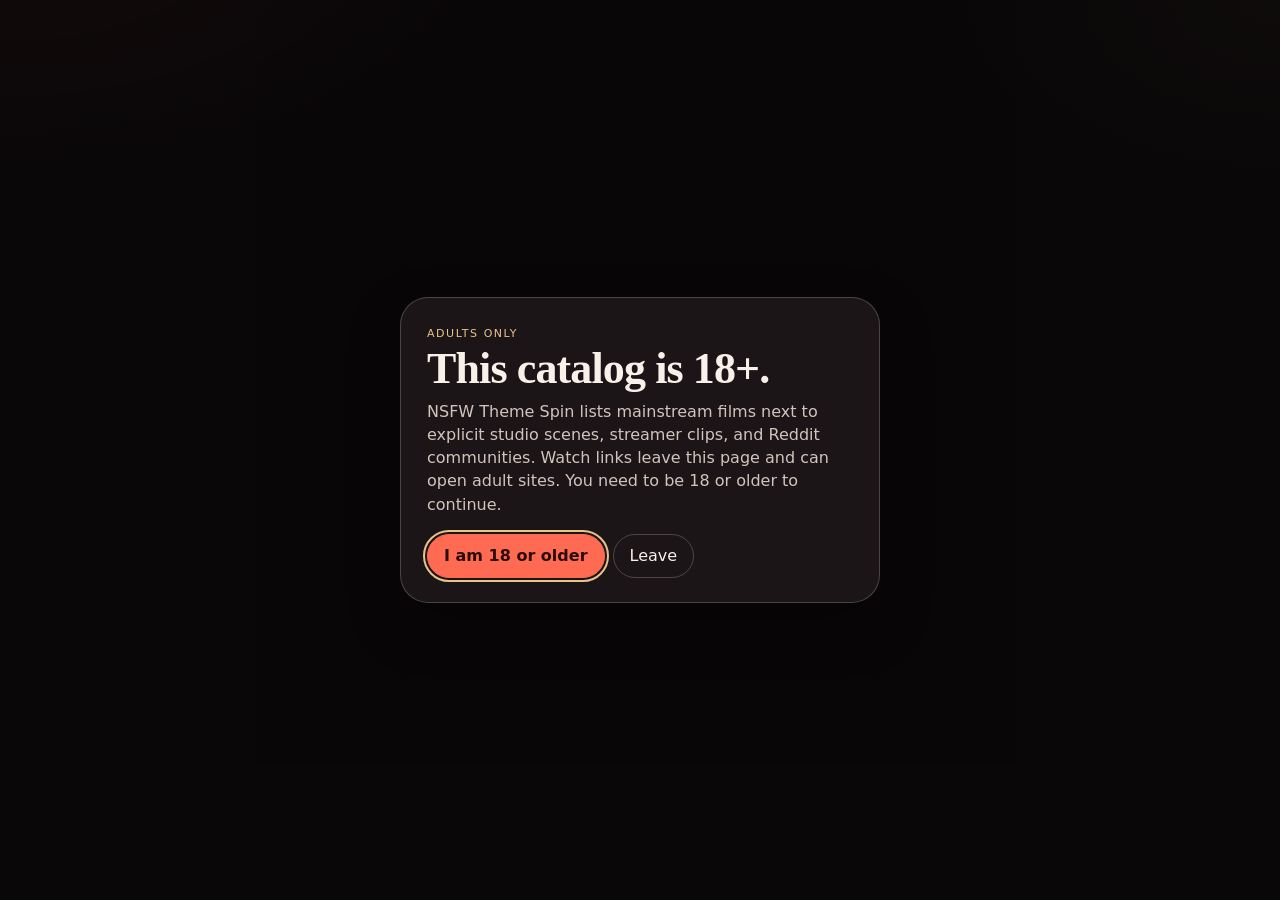
<file: theme-spin/index.html>
<!DOCTYPE html>
<html lang="en">
<head>
  <meta charset="utf-8" />
  <meta name="viewport" content="width=device-width, initial-scale=1" />
  <title>NSFW Theme Spin</title>
  <meta name="description" content="Adult catalog picker. Choose Reddit, Movies, Studio, Streamer, or Everything, then spin a title, settle a dilemma, or run Birthday Night packs." />
  <meta name="theme-color" content="#110d0e" />
  <link rel="icon" href="favicon.svg" />
  <link rel="stylesheet" href="css/styles.css" />
</head>
<body>
  <a class="skip" href="#stage">Skip to the current pick</a>

  <div id="gate" class="gate" role="dialog" aria-modal="true" aria-labelledby="gate-title">
    <div id="gate-card" class="gate-card">
      <p class="eyebrow">Adults only</p>
      <h1 id="gate-title">This catalog is 18+.</h1>
      <p class="lede">NSFW Theme Spin lists mainstream films next to explicit studio scenes, streamer clips, and Reddit communities. Watch links leave this page and can open adult sites. You need to be 18 or older to continue.</p>
      <div class="gate-actions">
        <button id="age-accept" class="btn btn-primary" type="button">I am 18 or older</button>
        <button id="age-leave" class="btn btn-ghost" type="button">Leave</button>
      </div>
    </div>
    <div id="left-panel" class="left-panel" hidden>
      <p class="eyebrow">Closed</p>
      <h1>Come back when you are of age.</h1>
      <p class="lede">The catalog stays closed in this browser until you confirm you are 18 or older.</p>
      <button id="age-return" class="btn btn-primary" type="button">I am 18 or older</button>
    </div>
  </div>

  <div id="mood" class="gate mood" role="dialog" aria-modal="true" aria-labelledby="mood-title" hidden>
    <div class="gate-card mood-card">
      <p class="eyebrow">Catalog</p>
      <h2 id="mood-title">What are you in the mood for?</h2>
      <p id="mood-lede" class="lede">Pick a pool. Looking for, at the top, switches it later. Spin and Dilemma still draw titles.</p>
      <div id="mood-options" class="mood-options" role="radiogroup" aria-label="Catalog"></div>
      <button id="mood-keep" class="btn btn-ghost mood-keep" type="button" hidden>Keep current</button>
    </div>
  </div>

  <div id="app" hidden>
    <div class="catalog-bar" id="catalog-bar">
      <div class="catalog-bar-inner">
        <p class="catalog-kicker" id="catalog-kicker">Looking for</p>
        <div id="catalog-modes" class="catalog-modes" role="radiogroup" aria-labelledby="catalog-kicker"></div>
        <button id="change-mode" class="btn btn-ghost catalog-change" type="button">Change mode</button>
      </div>
      <p id="catalog-status" class="catalog-status" aria-live="polite"></p>
    </div>
    <header class="top">
      <div class="brand">
        <p class="eyebrow" id="eyebrow">Adult catalog · 18+</p>
        <h1>NSFW Theme Spin</h1>
      </div>
      <div class="top-actions">
        <button id="mode-spin" class="btn mode-btn" type="button" aria-pressed="true">Spin</button>
        <button id="mode-dilemma" class="btn mode-btn" type="button" aria-pressed="false">Dilemma</button>
        <button id="mode-night" class="btn mode-btn" type="button" aria-pressed="false" title="Birthday Night">Night</button>
        <a class="btn btn-ghost" href="#packs">Packs</a>
        <button id="clear-seen" class="btn btn-ghost" type="button">Clear seen</button>
        <span id="seen-count" class="seen-count"></span>
      </div>
    </header>

    <div class="layout">
      <aside id="filters" class="filters" aria-label="Filters"></aside>
      <div class="content">
        <p id="pool-line" class="pool-line" data-count="0"></p>
        <div id="banner"></div>
        <section id="night-stage" class="night-stage" hidden aria-live="polite" aria-label="Birthday Night"></section>
        <section id="stage" aria-live="polite"></section>
        <section id="shelf"></section>
        <section id="packs"></section>
      </div>
    </div>

    <footer class="site-footer">
      <p>Looking for, pinned at the top, limits Spin and Dilemma to Reddit, Movies, Studio, Streamer, or Everything. Night packs use their own lists and still follow the heat ceiling and Hide seen. Seen marks stay in this browser only. The catalog and mainstream posters are local files, so spin and filter work with no network. Watch links are the only outbound step. Keys: S spin, D dilemma, N night, 1 and 2 to choose.</p>
    </footer>
  </div>

  <noscript>
    <p>NSFW Theme Spin needs JavaScript to read the local catalog. Enable JavaScript and open this file again.</p>
  </noscript>

  <script src="data/catalog.js"></script>
  <script src="js/logic.js"></script>
  <script src="js/app.js"></script>
</body>
</html>
</file>
<file: theme-spin/css/styles.css>
:root {
  color-scheme: dark;
  --bg: #110d0e;
  --bg-raised: #1c1517;
  --bg-sunken: #0c090a;
  --line: rgba(247, 236, 228, 0.12);
  --line-strong: rgba(247, 236, 228, 0.22);
  --text: #f7f1ea;
  --muted: #d2c4bc;
  --faint: #a8948c;
  --accent: #ff6a52;
  --accent-ink: #2a0c08;
  --gold: #e7c48a;
  --soft: #9dceb6;
  --shadow: 0 22px 50px rgba(0, 0, 0, 0.35);
  --serif: "Iowan Old Style", Palatino, "Palatino Linotype", "Book Antiqua", Georgia, serif;
  --sans: "Avenir Next", "Segoe UI", "Helvetica Neue", system-ui, sans-serif;
  --mono: ui-monospace, "SFMono-Regular", "Cascadia Code", Menlo, Consolas, monospace;
  --radius: 18px;
}

* { box-sizing: border-box; }

[hidden] { display: none !important; }

html { scroll-behavior: smooth; }

body {
  margin: 0;
  min-height: 100vh;
  background:
    radial-gradient(900px 480px at 0% -10%, rgba(255, 106, 82, 0.18), transparent 55%),
    radial-gradient(700px 420px at 100% 0%, rgba(231, 196, 138, 0.1), transparent 46%),
    var(--bg);
  color: var(--text);
  font-family: var(--sans);
  font-size: 16px;
  line-height: 1.45;
}

button, input { font: inherit; color: inherit; }

button {
  cursor: pointer;
  background: none;
  border: 0;
  padding: 0;
  text-align: left;
}

a { color: var(--gold); }

:focus-visible {
  outline: 2px solid var(--gold);
  outline-offset: 2px;
}

.skip {
  position: absolute;
  left: 12px;
  top: -40px;
  background: var(--gold);
  color: #1a100c;
  padding: 8px 12px;
  border-radius: 8px;
  z-index: 30;
}

.skip:focus { top: 12px; }

.gate {
  position: fixed;
  inset: 0;
  z-index: 20;
  display: grid;
  place-items: center;
  padding: 24px;
  background: rgba(8, 6, 7, 0.78);
}

.gate-card, .left-panel {
  width: min(480px, 100%);
  background: var(--bg-raised);
  border: 1px solid var(--line-strong);
  border-radius: 28px;
  padding: 28px 26px 24px;
  box-shadow: var(--shadow);
}

.eyebrow, .kicker {
  margin: 0 0 6px;
  letter-spacing: 0.14em;
  text-transform: uppercase;
  font-size: 11px;
  color: var(--gold);
}

h1, h2, h3 { font-family: var(--serif); font-weight: 600; letter-spacing: -0.02em; }

.gate-card h1, .gate-card h2, .left-panel h1 {
  margin: 0 0 10px;
  font-size: clamp(32px, 6vw, 44px);
  line-height: 0.95;
}

.lede { margin: 0 0 18px; color: var(--muted); }

.gate-actions, .actions, .top-actions {
  display: flex;
  flex-wrap: wrap;
  gap: 8px;
  align-items: center;
}

.btn {
  border-radius: 999px;
  border: 1px solid var(--line-strong);
  background: transparent;
  color: var(--text);
  min-height: 44px;
  padding: 0 16px;
}

.btn-primary {
  background: var(--accent);
  border-color: var(--accent);
  color: var(--accent-ink);
  font-weight: 700;
}

.btn-ghost:hover, .btn:hover { border-color: var(--gold); }

.btn:disabled { opacity: 0.45; cursor: not-allowed; }

.catalog-bar {
  position: sticky;
  top: 0;
  z-index: 12;
  background: rgba(17, 13, 14, 0.94);
  border-bottom: 1px solid var(--line);
  backdrop-filter: blur(12px);
}

.catalog-bar-inner {
  max-width: 1180px;
  margin: 0 auto;
  padding: 10px 22px 0;
  display: flex;
  flex-wrap: wrap;
  align-items: center;
  gap: 8px 12px;
}

.catalog-kicker {
  margin: 0;
  letter-spacing: 0.14em;
  text-transform: uppercase;
  font-size: 11px;
  color: var(--gold);
}

.catalog-modes {
  display: flex;
  flex-wrap: wrap;
  gap: 4px;
  flex: 1 1 280px;
  min-width: 0;
  padding: 3px;
  border: 1px solid var(--line-strong);
  border-radius: 999px;
  background: var(--bg-sunken);
}

.catalog-chip {
  border: 0;
  background: transparent;
  border-radius: 999px;
  min-height: 44px;
  padding: 6px 12px;
  color: var(--muted);
  text-align: center;
}

.catalog-chip[aria-checked="true"] {
  background: var(--accent);
  color: var(--accent-ink);
  font-weight: 700;
}

.catalog-chip .count {
  margin-left: 6px;
  font-variant-numeric: tabular-nums;
}

.catalog-status {
  max-width: 1180px;
  margin: 0 auto;
  padding: 6px 22px 8px;
  color: var(--faint);
  font-size: 12px;
}

.catalog-change { margin-left: auto; }

.mood { z-index: 24; background: rgba(8, 6, 7, 0.94); }

.mood-card { width: min(520px, 100%); }

.mood-options { display: flex; flex-direction: column; gap: 8px; }

.mood-option {
  display: flex;
  flex-direction: column;
  align-items: flex-start;
  gap: 2px;
  width: 100%;
  min-height: 56px;
  padding: 10px 14px;
  border-radius: 16px;
  border: 1px solid var(--line-strong);
  background: var(--bg-sunken);
  text-align: left;
  color: var(--text);
}

.mood-option[aria-checked="true"] {
  border-color: var(--accent);
  background: rgba(255, 106, 82, 0.16);
}

.mood-name { font-weight: 700; }

.mood-detail { color: var(--faint); font-size: 13px; }

.mood-keep { margin-top: 12px; }

body.mood-open { overflow: hidden; }

.top {
  display: flex;
  flex-wrap: wrap;
  justify-content: space-between;
  gap: 16px 24px;
  align-items: flex-end;
  padding: 22px 22px 8px;
  max-width: 1180px;
  margin: 0 auto;
}

.brand h1 {
  margin: 0;
  font-size: clamp(36px, 5vw, 56px);
  line-height: 0.9;
}

.mode-btn[aria-pressed="true"] {
  background: var(--text);
  color: #1a100c;
  border-color: var(--text);
  font-weight: 700;
}

.seen-count {
  color: var(--faint);
  font-size: 13px;
  font-variant-numeric: tabular-nums;
}

.layout {
  max-width: 1180px;
  margin: 0 auto;
  padding: 12px 22px 48px;
  display: grid;
  grid-template-columns: 280px minmax(0, 1fr);
  gap: 22px;
  align-items: start;
}

.filters {
  position: sticky;
  top: calc(var(--catalog-offset, 72px) + 12px);
  max-height: calc(100vh - var(--catalog-offset, 72px) - 24px);
  overflow: auto;
  padding: 14px;
  border: 1px solid var(--line);
  border-radius: var(--radius);
  background: rgba(28, 21, 23, 0.92);
}

.filters h2 {
  margin: 0 0 12px;
  font-size: 22px;
}

.field { margin: 0 0 14px; }

.field-label {
  display: flex;
  justify-content: space-between;
  gap: 8px;
  margin-bottom: 6px;
  color: var(--muted);
  font-size: 13px;
}

.hint { margin: 6px 0 0; color: var(--faint); font-size: 12px; }

.chip-row, .theme-grid { display: flex; flex-wrap: wrap; gap: 6px; }

.chip, .theme-chip {
  border: 1px solid var(--line);
  background: var(--bg-sunken);
  border-radius: 999px;
  min-height: 36px;
  padding: 6px 10px;
  color: var(--muted);
}

.chip[aria-pressed="true"], .theme-chip[aria-pressed="true"] {
  border-color: var(--accent);
  background: rgba(255, 106, 82, 0.16);
  color: var(--text);
}

.chip:disabled { opacity: 0.45; cursor: not-allowed; }

.theme-chip.is-empty { opacity: 0.55; }

.theme-chip.is-empty[aria-pressed="true"] { opacity: 1; }

.theme-count {
  color: var(--faint);
  font-variant-numeric: tabular-nums;
  font-size: 11px;
}

.lane-lock-note { color: var(--gold); }

.chip .count {
  margin-left: 6px;
  color: var(--faint);
  font-variant-numeric: tabular-nums;
}

.theme-chip {
  display: flex;
  flex-direction: column;
  align-items: flex-start;
  border-radius: 14px;
  min-height: 48px;
  text-align: left;
}

.theme-key {
  color: var(--faint);
  font-family: var(--mono);
  font-size: 11px;
}

.search, .score {
  width: 100%;
  background: var(--bg-sunken);
  border: 1px solid var(--line);
  border-radius: 12px;
  min-height: 44px;
  padding: 0 12px;
}

.score { padding: 0; accent-color: var(--accent); }

.check-row {
  display: flex;
  align-items: center;
  gap: 8px;
  color: var(--muted);
  min-height: 44px;
}

.pool-line {
  margin: 0 0 12px;
  color: var(--muted);
}

.content { min-width: 0; display: flex; flex-direction: column; gap: 18px; }

.banner, .stage-card, .pick-card, .pack-card, .mini-card {
  background: var(--bg-raised);
  border: 1px solid var(--line);
  border-radius: var(--radius);
}

.banner {
  padding: 12px 14px;
  color: var(--muted);
}

.banner strong { color: var(--text); }

.stage-card, .pick-card { padding: 14px; }

.feature {
  display: grid;
  grid-template-columns: 180px minmax(0, 1fr);
  gap: 18px;
  align-items: start;
}

.poster {
  position: relative;
  aspect-ratio: 2 / 3;
  border-radius: 14px;
  overflow: hidden;
  background: #24181b;
  box-shadow: var(--shadow);
}

.poster img {
  width: 100%;
  height: 100%;
  object-fit: cover;
  display: block;
}

.poster.is-placeholder {
  display: grid;
  place-items: stretch;
  background:
    radial-gradient(80% 60% at 20% 0%, rgba(255, 106, 82, 0.35), transparent 60%),
    linear-gradient(165deg, #3a2428, #140e10 70%);
}

.poster.lane-studio.is-placeholder { background: linear-gradient(165deg, #5a2430, #140e10 72%); }
.poster.lane-streamer.is-placeholder { background: linear-gradient(165deg, #243e4a, #120e12 72%); }
.poster.lane-reddit.is-placeholder { background: linear-gradient(165deg, #4a301c, #140e10 72%); }
.poster.lane-mainstream.is-placeholder { background: linear-gradient(165deg, #4a3a22, #140e10 72%); }

.ph {
  display: flex;
  flex-direction: column;
  justify-content: flex-end;
  gap: 6px;
  height: 100%;
  padding: 12px;
}

.ph-lane, .ph-letter { letter-spacing: 0.12em; text-transform: uppercase; font-size: 11px; color: var(--gold); }

.ph-letter {
  font-family: var(--serif);
  font-size: 64px;
  line-height: 0.8;
  letter-spacing: 0;
  color: var(--text);
}

.ph-name { font-size: 14px; }

.seen-flag {
  position: absolute;
  top: 8px;
  left: 8px;
  background: rgba(12, 9, 10, 0.82);
  border: 1px solid var(--gold);
  color: var(--gold);
  border-radius: 999px;
  padding: 2px 8px;
  font-size: 11px;
  letter-spacing: 0.08em;
  text-transform: uppercase;
}

.score-pill {
  position: absolute;
  top: 8px;
  right: 8px;
  background: rgba(12, 9, 10, 0.82);
  border-radius: 999px;
  padding: 2px 8px;
  font-variant-numeric: tabular-nums;
  font-size: 12px;
}

.title {
  margin: 0;
  font-size: clamp(28px, 4vw, 42px);
  line-height: 1;
  overflow-wrap: anywhere;
}

.meta, .why { color: var(--muted); }

.why { margin: 8px 0 0; }

.tag-row { display: flex; flex-wrap: wrap; gap: 6px; margin-top: 10px; }

.tag {
  border: 1px solid var(--line);
  border-radius: 999px;
  padding: 3px 8px;
  font-size: 12px;
  color: var(--muted);
}

.tag.heat-soft { color: var(--soft); border-color: rgba(157, 206, 182, 0.4); }
.tag.heat-suggestive { color: var(--gold); border-color: rgba(231, 196, 138, 0.45); }
.tag.heat-explicit { color: #ffb0a4; border-color: rgba(255, 106, 82, 0.5); }

.genres { display: flex; flex-direction: column; gap: 8px; margin-top: 12px; }

.genre-top {
  display: flex;
  justify-content: space-between;
  font-size: 13px;
  color: var(--muted);
}

.genre-bar {
  height: 6px;
  border-radius: 99px;
  background: #2a2224;
  overflow: hidden;
}

.genre-bar span {
  display: block;
  height: 100%;
  background: linear-gradient(90deg, var(--gold), var(--accent));
}

.links { display: flex; flex-direction: column; gap: 8px; margin-top: 14px; }

.watch-link {
  display: flex;
  justify-content: space-between;
  gap: 12px;
  align-items: center;
  text-decoration: none;
  color: var(--text);
  background: var(--bg-sunken);
  border: 1px solid var(--line);
  border-radius: 12px;
  min-height: 44px;
  padding: 8px 12px;
  text-align: left;
  width: 100%;
  min-width: 0;
}

.watch-label { min-width: 0; overflow-wrap: anywhere; }

.pick-card, .stage-card, .mini-card, .pack-card { min-width: 0; }

.watch-link:hover { border-color: var(--accent); }

.watch-host { color: var(--gold); font-size: 12px; }

.actions { margin-top: 14px; }

.versus {
  display: grid;
  grid-template-columns: minmax(0, 1fr) auto minmax(0, 1fr);
  gap: 12px;
  align-items: stretch;
}

.vs {
  align-self: center;
  width: 44px;
  height: 44px;
  display: grid;
  place-items: center;
  border-radius: 50%;
  border: 1px solid var(--line-strong);
  color: var(--gold);
  font-family: var(--serif);
}

.pick-card .poster { width: min(100%, 180px); }

.shelf-head, .section-head {
  display: flex;
  justify-content: space-between;
  gap: 12px;
  align-items: baseline;
  margin-bottom: 10px;
}

.shelf-head h2, .section-head h2 { margin: 0; font-size: 28px; }

.shelf-grid, .pack-grid {
  display: grid;
  grid-template-columns: repeat(auto-fill, minmax(148px, 1fr));
  gap: 10px;
}

.pack-grid { grid-template-columns: repeat(auto-fill, minmax(230px, 1fr)); }

.mini-card, .pack-card {
  padding: 8px;
  text-align: left;
  width: 100%;
  color: inherit;
}

.mini-card.is-on, .pack-card[aria-pressed="true"] { border-color: var(--accent); }

.pack-card.is-empty {
  border-style: dashed;
  background: transparent;
}

.pack-empty {
  margin: 8px 0 0;
  color: var(--gold);
  font-size: 13px;
}

.mini-name, .pack-title {
  display: block;
  margin: 8px 0 0;
  font-family: var(--serif);
  font-size: 18px;
  line-height: 1.2;
}

.mini-meta, .pack-meta, .sibling-note, .pack-blurb {
  margin: 4px 0 0;
  color: var(--faint);
  font-size: 13px;
}

.pack-blurb {
  color: var(--muted);
  display: -webkit-box;
  -webkit-line-clamp: 3;
  -webkit-box-orient: vertical;
  overflow: hidden;
}

.empty {
  padding: 18px;
  border: 1px dashed var(--line-strong);
  border-radius: var(--radius);
  color: var(--muted);
}

.site-footer {
  max-width: 1180px;
  margin: 0 auto;
  padding: 0 22px 32px;
  color: var(--faint);
  font-size: 13px;
}

.is-spinning .poster img { transform: scale(1.03); filter: saturate(0.85); }

@media (prefers-reduced-motion: reduce) {
  html { scroll-behavior: auto; }
  .is-spinning .poster img { transform: none; filter: none; }
}

.night-stage {
  display: flex;
  flex-direction: column;
  gap: 14px;
  scroll-margin-top: calc(var(--catalog-offset, 72px) + 12px);
}

.night-intro h2 { margin: 0 0 6px; font-size: clamp(28px, 4vw, 36px); }

.night-intro p { margin: 0; }

.night-pack.is-empty { opacity: 0.55; }

.night-actions { margin-top: 0; }

.tonight {
  border: 1px solid var(--line);
  border-radius: var(--radius);
  padding: 12px;
  background: rgba(28, 21, 23, 0.72);
}

.tonight-list { display: flex; flex-direction: column; gap: 6px; }

.tonight-item {
  display: flex;
  justify-content: space-between;
  align-items: center;
  gap: 12px;
  width: 100%;
  border: 1px solid var(--line);
  border-radius: 12px;
  padding: 8px 12px;
  min-height: 44px;
  background: var(--bg-sunken);
  color: inherit;
}

.tonight-item.is-on { border-color: var(--accent); }

.tonight-pack {
  color: var(--gold);
  letter-spacing: 0.08em;
  text-transform: uppercase;
  font-size: 11px;
}

.tonight-title { font-family: var(--serif); text-align: right; }

.night-copy-fallback {
  width: 100%;
  margin-top: 8px;
  min-height: 96px;
  background: var(--bg-sunken);
  border: 1px solid var(--line);
  border-radius: 12px;
  padding: 10px 12px;
  color: var(--text);
  font-family: var(--mono);
  font-size: 13px;
}

@media (max-width: 900px) {
  .layout { grid-template-columns: 1fr; }
  .filters { position: static; max-height: none; }
  .feature, .versus { grid-template-columns: 1fr; }
  .vs { justify-self: center; }
  .top, .layout, .site-footer { padding-left: 16px; padding-right: 16px; }
  .catalog-bar-inner, .catalog-status { padding-left: 16px; padding-right: 16px; }
  .catalog-change { margin-left: 0; }
  .catalog-modes { border-radius: 18px; }
}
</file>
